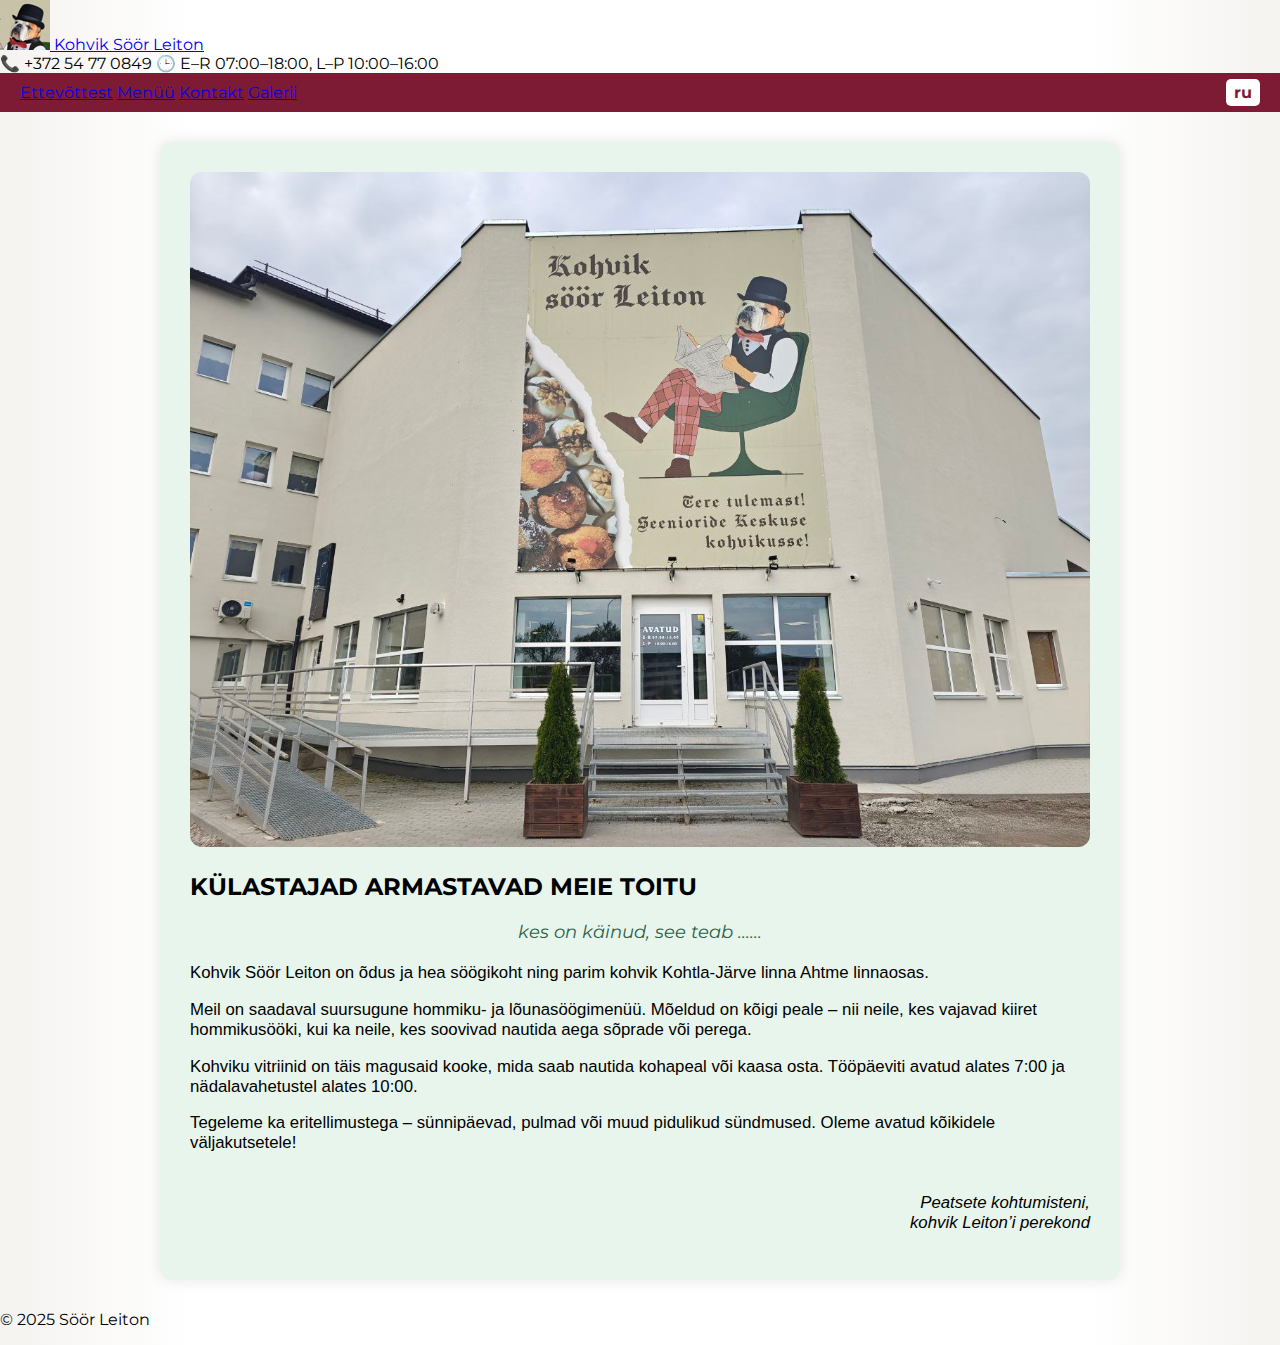
<file: index.html>
<!DOCTYPE html>
<html lang="et">
<head>
  <meta charset="UTF-8" />
  <title>Söör Leiton</title>
  <link rel="stylesheet" href="css/style.css" />
  <link href="https://fonts.googleapis.com/css2?family=Montserrat&family=Playfair+Display&display=swap" rel="stylesheet">
  <style>
    body {
      font-family: 'Montserrat', sans-serif;
      margin: 0;
      background: linear-gradient(to right, #f5f3f0 0%, #ffffff 15%, #ffffff 85%, #f5f3f0 100%);



    header {
      background: #7e1b34;
      color: white;
      padding: 10px 20px;
      display: flex;
      justify-content: space-between;
      align-items: center;
    }


    .lang-switch a {
      background: white;
      color: #7e1b34;
      padding: 4px 8px;
      border-radius: 5px;
      text-decoration: none;
      font-weight: bold;
    }

    .main-content {
      max-width: 900px;
      margin: 30px auto;
      background-color: #e8f5ec;
      padding: 30px;
      border-radius: 12px;
      box-shadow: 0 0 15px rgba(0,0,0,0.1);
    }

    .main-content em {
      display: block;
      text-align: center;
      font-size: 18px;
      color: #2d5d43;
      margin-bottom: 20px;
      font-style: italic;
    }

    .main-content p {
      font-family: 'Verdana', sans-serif;
      font-size: 1.05em;


    }

    .main-content .signature {
      text-align: right;
      font-style: italic;
      margin-top: 40px;
    }

    .main-content img {
      display: block;
      margin: 0 auto 25px auto;
      max-width: 100%;
      border-radius: 12px;
    }

  </style>
</head>
<body>

  <div class="topbar">
  <div class="left-link">
  <a href="https://soorleiton.ee/" target="_blank">
    <img src="img/logo_bulldog.png" alt="Logo" class="logo-img" />
    Kohvik Söör Leiton
  </a>
</div>
    <div class="right-info">
      <span>📞 +372 54 77 0849</span>
      <span>🕒 E–R 07:00–18:00, L–P 10:00–16:00</span>
    </div>
  </div>

  <header>
    <div class="nav">
      <a href="ettevottest.html">Ettevõttest</a>
      <a href="menu_et.html">Menüü</a>
      <a href="kontakt_et.html">Kontakt</a>
      <a href="galerii_et.html">Galerii</a>
    </div>
    
    
    <div class="lang-switch"><a href="about.html">ru</a></div>
  </header>

  <main>
    <div class="main-content">
      <img src="img/your-background.jpg" alt="Kohvik Söör Leiton">
      
      <h2>KÜLASTAJAD ARMASTAVAD MEIE TOITU</h2>
      <em>kes on käinud, see teab ......</em>

      <p>Kohvik Söör Leiton on õdus ja hea söögikoht ning parim kohvik Kohtla-Järve linna Ahtme linnaosas.</p>
      <p>Meil on saadaval suursugune hommiku- ja lõunasöögimenüü. Mõeldud on kõigi peale – nii neile, kes vajavad kiiret hommikusööki, kui ka neile, kes soovivad nautida aega sõprade või perega.</p>
      <p>Kohviku vitriinid on täis magusaid kooke, mida saab nautida kohapeal või kaasa osta. Tööpäeviti avatud alates 7:00 ja nädalavahetustel alates 10:00.</p>
      <p>Tegeleme ka eritellimustega – sünnipäevad, pulmad või muud pidulikud sündmused. Oleme avatud kõikidele väljakutsetele!</p>

      <p class="signature">Peatsete kohtumisteni,<br>kohvik Leiton’i perekond</p>
    </div>
  </main>

  <footer>
    <p>© 2025 Söör Leiton</p>
  </footer>

</body>
</html>
</file>
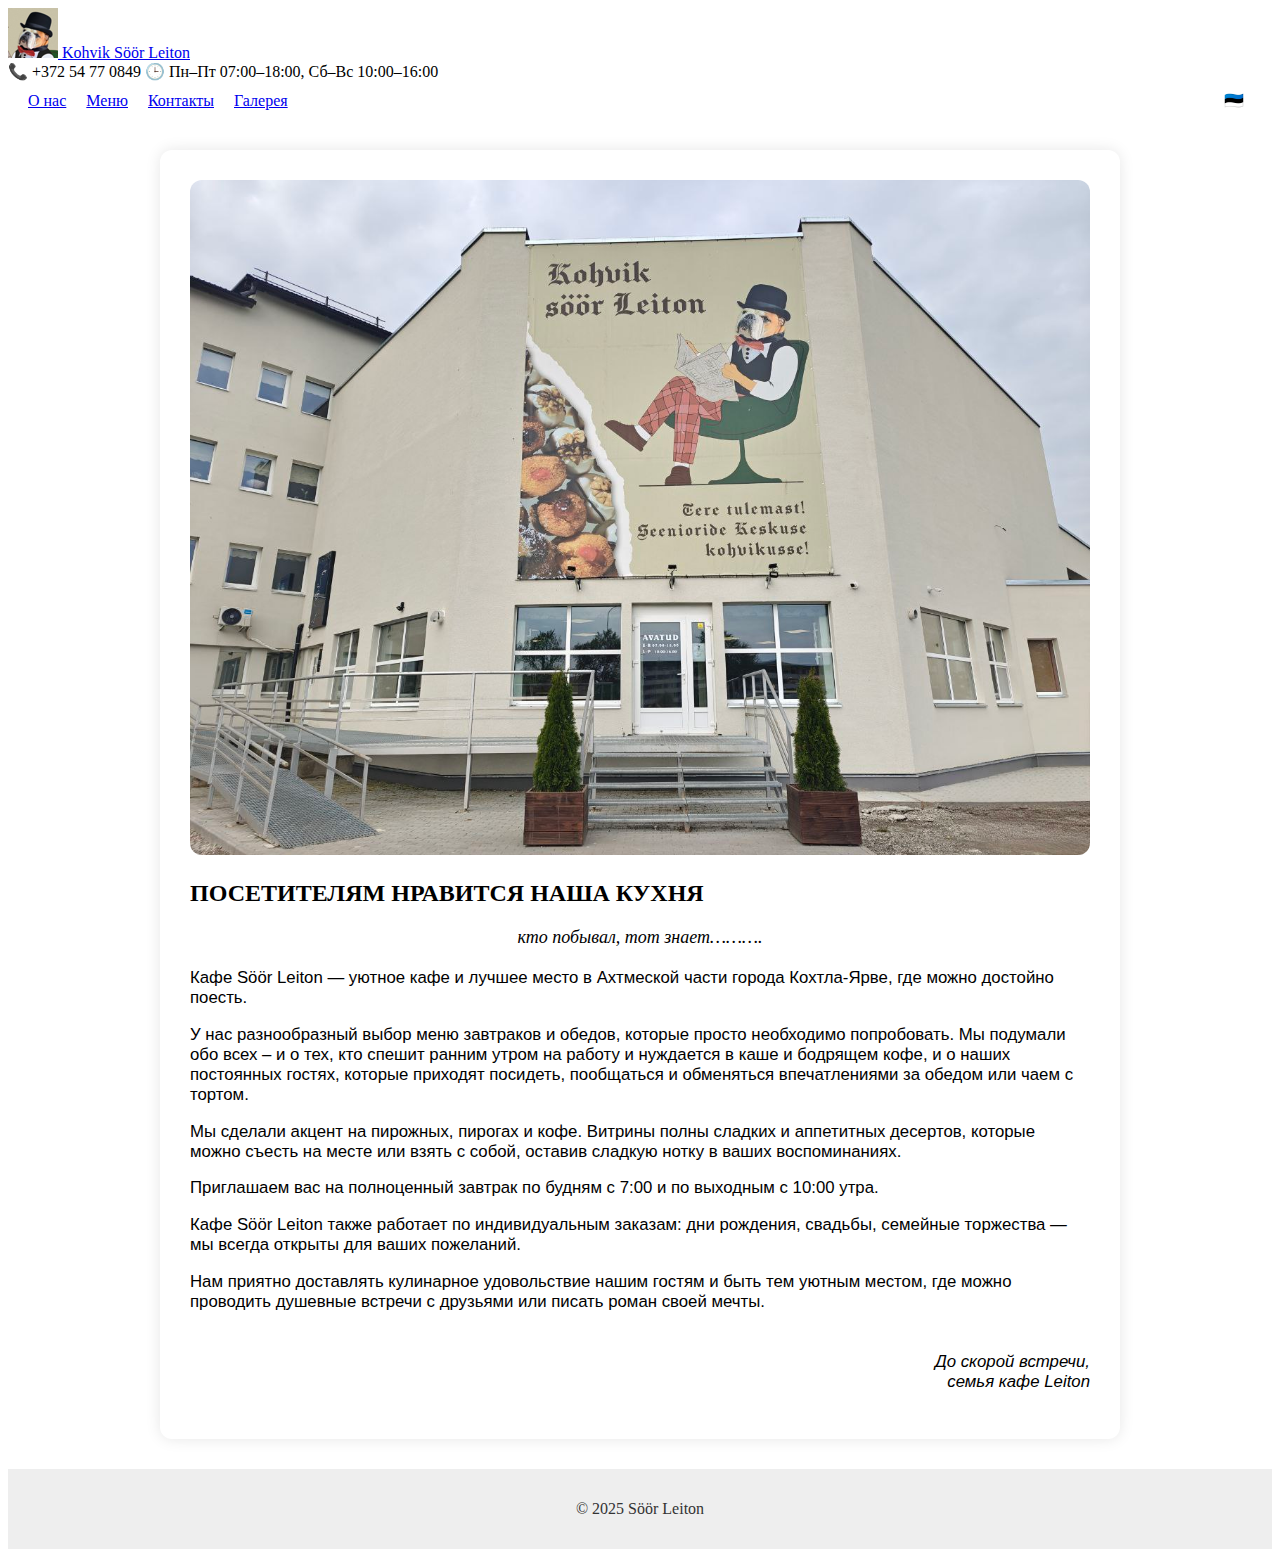
<file: about.html>
<!DOCTYPE html>  
<html lang="ru">  
<head>  
  <meta charset="UTF-8" />  
  <title>Söör Leiton</title>  
  <link rel="stylesheet" href="css/style.css" />  
  <link href="https://fonts.googleapis.com/css2?family=Montserrat&family=Playfair+Display&display=swap" rel="stylesheet">  
  <style>  
    header {  
      color: white;  
      padding: 10px 20px;  
      display: flex;  
      justify-content: space-between;  
      align-items: center;  
    }  
  
    .nav {  
      display: flex;  
      gap: 20px;  
    }  
  
    .lang-switch a {  
      background: white;  
      color: #7e1b34;  
      padding: 4px 8px;  
      border-radius: 5px;  
      text-decoration: none;  
      font-weight: bold;  
    }  
  
    .main-content {  
      max-width: 900px;  
      margin: 30px auto;  
      padding: 30px;  
      border-radius: 12px;  
      box-shadow: 0 0 15px rgba(0,0,0,0.1);  
    }  
  
    .main-content em {  
      display: block;  
      text-align: center;  
      font-size: 18px;  
      margin-bottom: 20px;  
      font-style: italic;  
    }  
  
    .main-content p {  
      font-family: 'Verdana', sans-serif;  
      font-size: 1.05em;  

  
    }  
  
    .main-content .signature {  
      text-align: right;  
      font-style: italic;  
      margin-top: 40px;  
    }  
  
    .main-content img {  
      display: block;  
      margin: 0 auto 25px auto;  
      max-width: 100%;  
      border-radius: 12px;  
    }  
  
    footer {  
      text-align: center;  
      padding: 15px;  
      background: #eee;  
      color: #333;  
    }  
  </style>  
</head>  
<body>  
  
  <div class="topbar">  
    <div class="left-link">  
      <a href="https://soorleiton.ee/" target="_blank">  
        <img src="img/logo_bulldog.png" alt="Logo" class="logo-img" />  
        Kohvik Söör Leiton  
      </a>  
    </div>  
    <div class="right-info">  
      <span>📞 +372 54 77 0849</span>  
      <span>🕒 Пн–Пт 07:00–18:00, Сб–Вс 10:00–16:00</span>  
    </div>  
  </div>  
  
  <header>  
    <div class="nav">  
      <a href="about.html">О нас</a>  
      <a href="menu_ru.html">Меню</a>  
      <a href="contacts_ru.html">Контакты</a>  
      <a href="gallery_ru.html">Галерея</a>  
    </div>  
    <div class="lang-switch"><a href="ettevottest.html">🇪🇪</a></div>  
  </header>  
  
  <main>  
    <div class="main-content">  
      <img src="img/your-background.jpg" alt="Кафе Söör Leiton">  
        
      <h2>ПОСЕТИТЕЛЯМ НРАВИТСЯ НАША КУХНЯ</h2>  
      <em>кто побывал, тот знает……….</em>  
  
      <p>Кафе Söör Leiton — уютное кафе и лучшее место в Ахтмеской части города Кохтла-Ярве, где можно достойно поесть.</p>  
  
      <p>У нас разнообразный выбор меню завтраков и обедов, которые просто необходимо попробовать. Мы подумали обо всех – и о тех, кто спешит ранним утром на работу и нуждается в каше и бодрящем кофе, и о наших постоянных гостях, которые приходят посидеть, пообщаться и обменяться впечатлениями за обедом или чаем с тортом.</p>
<p>Мы сделали акцент на пирожных, пирогах и кофе. Витрины полны сладких и аппетитных десертов, которые можно съесть на месте или взять с собой, оставив сладкую нотку в ваших воспоминаниях.</p>  
  
      <p>Приглашаем вас на полноценный завтрак по будням с 7:00 и по выходным с 10:00 утра.</p>  
  
      <p>Кафе Söör Leiton также работает по индивидуальным заказам: дни рождения, свадьбы, семейные торжества — мы всегда открыты для ваших пожеланий.</p>  
      <p>Нам приятно доставлять кулинарное удовольствие нашим гостям и быть тем уютным местом, где можно проводить душевные встречи с друзьями или писать роман своей мечты.</p>  
  
      <p class="signature">  
        До скорой встречи,<br>  
        семья кафе Leiton  
      </p>  
    </div>  
  </main>  
  
  <footer>  
    <p>© 2025 Söör Leiton</p>  
  </footer>  
  
</body>  
</html>
</file>
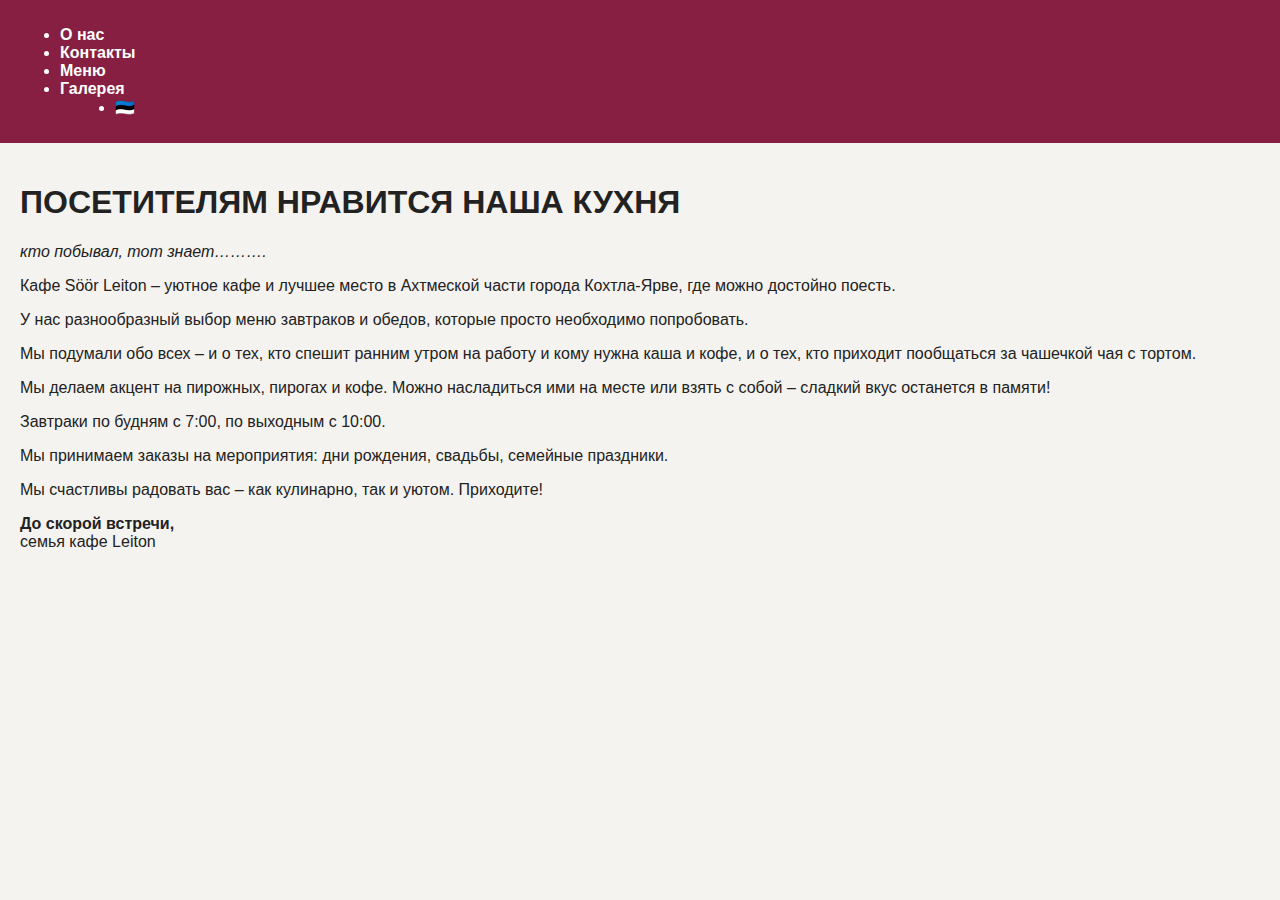
<file: about_ru.html>
<!DOCTYPE html>
<html lang="ru">
<head>
  <meta charset="UTF-8">
  <title>О нас – Кафе Söör Leiton</title>
  <link rel="stylesheet" href="style.css">
</head>
<body>
  <header>
    <nav>
      <ul>
        <li><a href="onas.html" class="active">О нас</a></li>
        <li><a href="kontaktid_ru.html">Контакты</a></li>
        <li><a href="menu_ru.html">Меню</a></li>
        <li><a href="galerii_ru.html">Галерея</a></li>
        
      <li style="float:right"><a href="ettevottest.html">🇪🇪</a></li></ul>
    </nav>
  </header>

  <main>
    <section class="content">
      <h1>ПОСЕТИТЕЛЯМ НРАВИТСЯ НАША КУХНЯ</h1>
      <p><em>кто побывал, тот знает……….</em></p>
      <p>Кафе Söör Leiton – уютное кафе и лучшее место в Ахтмеской части города Кохтла-Ярве, где можно достойно поесть.</p>
      <p>У нас разнообразный выбор меню завтраков и обедов, которые просто необходимо попробовать.</p>
      <p>Мы подумали обо всех – и о тех, кто спешит ранним утром на работу и кому нужна каша и кофе, и о тех, кто приходит пообщаться за чашечкой чая с тортом.</p>
      <p>Мы делаем акцент на пирожных, пирогах и кофе. Можно насладиться ими на месте или взять с собой – сладкий вкус останется в памяти!</p>
      <p>Завтраки по будням с 7:00, по выходным с 10:00.</p>
      <p>Мы принимаем заказы на мероприятия: дни рождения, свадьбы, семейные праздники.</p>
      <p>Мы счастливы радовать вас – как кулинарно, так и уютом. Приходите!</p>
      <p><strong>До скорой встречи,</strong><br>семья кафе Leiton</p>
    </section>
  </main>
</body>
</html>
</file>
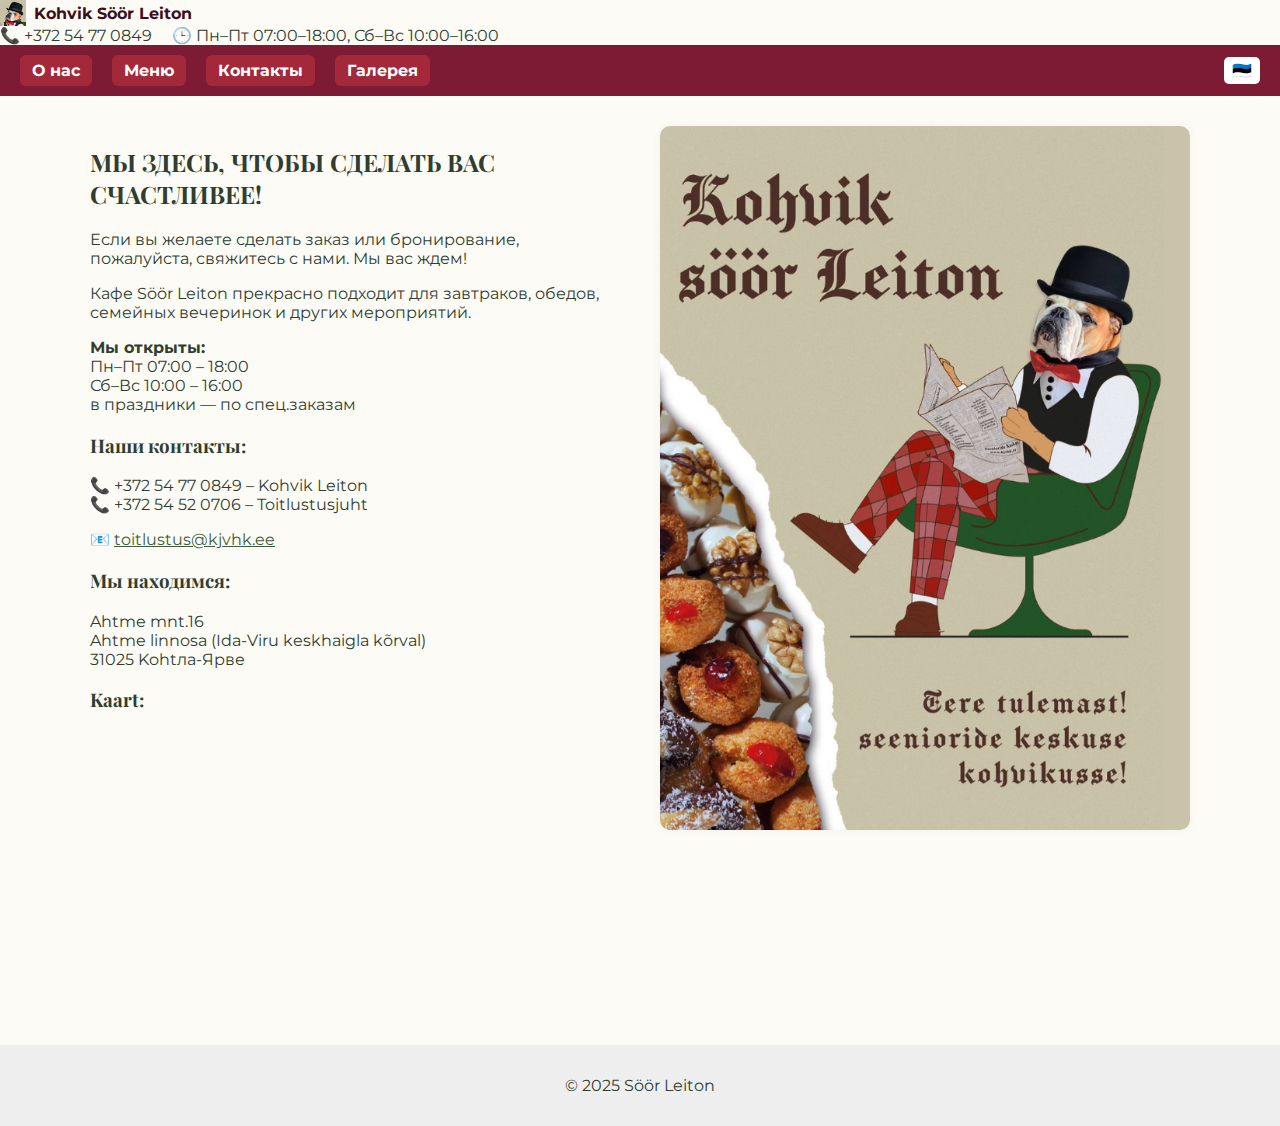
<file: contacts_ru.html>
<!DOCTYPE html>
<html lang="ru">
<head>
  <meta charset="UTF-8" />
  <title>Söör Leiton</title>
  <link rel="stylesheet" href="css/style.css" />
  <link href="https://fonts.googleapis.com/css2?family=Montserrat&family=Playfair+Display&display=swap" rel="stylesheet">
  <style>
    body {
      font-family: 'Montserrat', sans-serif;
      margin: 0;
      background: #fdfbf6;
      color: #2f3e30;
    }
    h1, h2, h3 {
      font-family: 'Playfair Display', serif;
    }
    .topbar .left-link a {
      color: #3d0e17;
      text-decoration: none;
      font-weight: bold;
      display: flex;
      align-items: center;
    }
    .logo-img {
      height: 26px;
      margin-right: 8px;
    }
    .right-info {
      display: flex;
      gap: 20px;
    }
    header {
      background: #7e1b34;
      padding: 10px 20px;
      display: flex;
      justify-content: space-between;
      align-items: center;
    }
    .nav {
      display: flex;
      gap: 20px;
    }
    .nav a {
      color: white;
      text-decoration: none;
      background: #a2283a;
      padding: 6px 12px;
      border-radius: 6px;
      font-weight: bold;
    }
    .lang-switch a {
      background: white;
      color: #7e1b34;
      padding: 4px 8px;
      border-radius: 5px;
      text-decoration: none;
      font-weight: bold;
    }
    main {
      max-width: 1100px;
      margin: 0 auto;
      padding: 30px 20px;
      display: flex;
      gap: 40px;
      align-items: flex-start;
    }
    .contact-left {
      flex: 1;
    }
    .contact-right {
      flex: 1;
    }
    .contact-right img {
      width: 100%;
      border-radius: 10px;
      box-shadow: 0 0 10px rgba(0,0,0,0.05);
    }
    a {
      color: #3b5d3c;
    }
    footer {
      text-align: center;
      padding: 15px;
      background: #eee;
    }
  </style>
</head>
<body>

  <div class="topbar">
    <div class="left-link">
      <a href="https://soorleiton.ee/" target="_blank">
        <img src="img/logo_bulldog.png" alt="Logo" class="logo-img" />
        Kohvik Söör Leiton
      </a>
    </div>
    <div class="right-info">
      <span>📞 +372 54 77 0849</span>
      <span>🕒 Пн–Пт 07:00–18:00, Сб–Вс 10:00–16:00</span>
    </div>
  </div>

  <header>
    <div class="nav">
      <a href="about.html">О нас</a>
      <a href="menu_ru.html">Меню</a>
      <a href="contacts_ru.html">Контакты</a>
      <a href="gallery_ru.html">Галерея</a>
    </div>
    <div class="lang-switch"><a href="ettevottest.html">🇪🇪</a></div>
  </header>

  <main>
    <div class="contact-left">
      <h2>МЫ ЗДЕСЬ, ЧТОБЫ СДЕЛАТЬ ВАС СЧАСТЛИВЕЕ!</h2>
      <p>Если вы желаете сделать заказ или бронирование, пожалуйста, свяжитесь с нами. Мы вас ждем!</p>
      <p>Кафе Söör Leiton прекрасно подходит для завтраков, обедов, семейных вечеринок и других мероприятий.</p>
      <p><strong>Мы открыты:</strong><br>Пн–Пт 07:00 – 18:00<br>Сб–Вс 10:00 – 16:00<br>в праздники — по спец.заказам</p>

      <h3>Наши контакты:</h3>
      <p>📞 +372 54 77 0849 – Kohvik Leiton<br>📞 +372 54 52 0706 – Toitlustusjuht</p>
      <p>📧 <a href="mailto:toitlustus@kjvhk.ee">toitlustus@kjvhk.ee</a></p>

      <h3>Мы находимся:</h3>
      <p>
        Ahtme mnt.16<br>
        Ahtme linnosa (Ida-Viru keskhaigla kõrval)<br>
        31025 Kohtла-Ярве
      </p>

      <h3>Kaart:</h3>
      <iframe src="https://www.google.com/maps/embed?pb=!1m18!1m12!1m3!1d2060.6622923497446!2d27.4075395!3d59.3294061!2m3!1f0!2f0!3f0!3m2!1i1024!2i768!4f13.1!3m3!1m2!1s0x469465a136fd236d%3A0x6efc6642c745a230!2sAhtme%20mnt%2016%2C%20Ahtme%2C%2031025%20Ida-Viru%20maakond%2C%20Estonia!5e0!3m2!1sen!2see!4v1717440000000"
        width="100%" height="280" style="border:0; border-radius: 8px;" allowfullscreen="" loading="lazy"></iframe>
    </div>

    <div class="contact-right">
      <img src="img/Снимок экрана 2025-05-26 201701.png" alt="Kohvik Leiton Poster" />
    </div>
  </main>

  <footer>
    <p>© 2025 Söör Leiton</p>
  </footer>
</body>
</html>
</file>
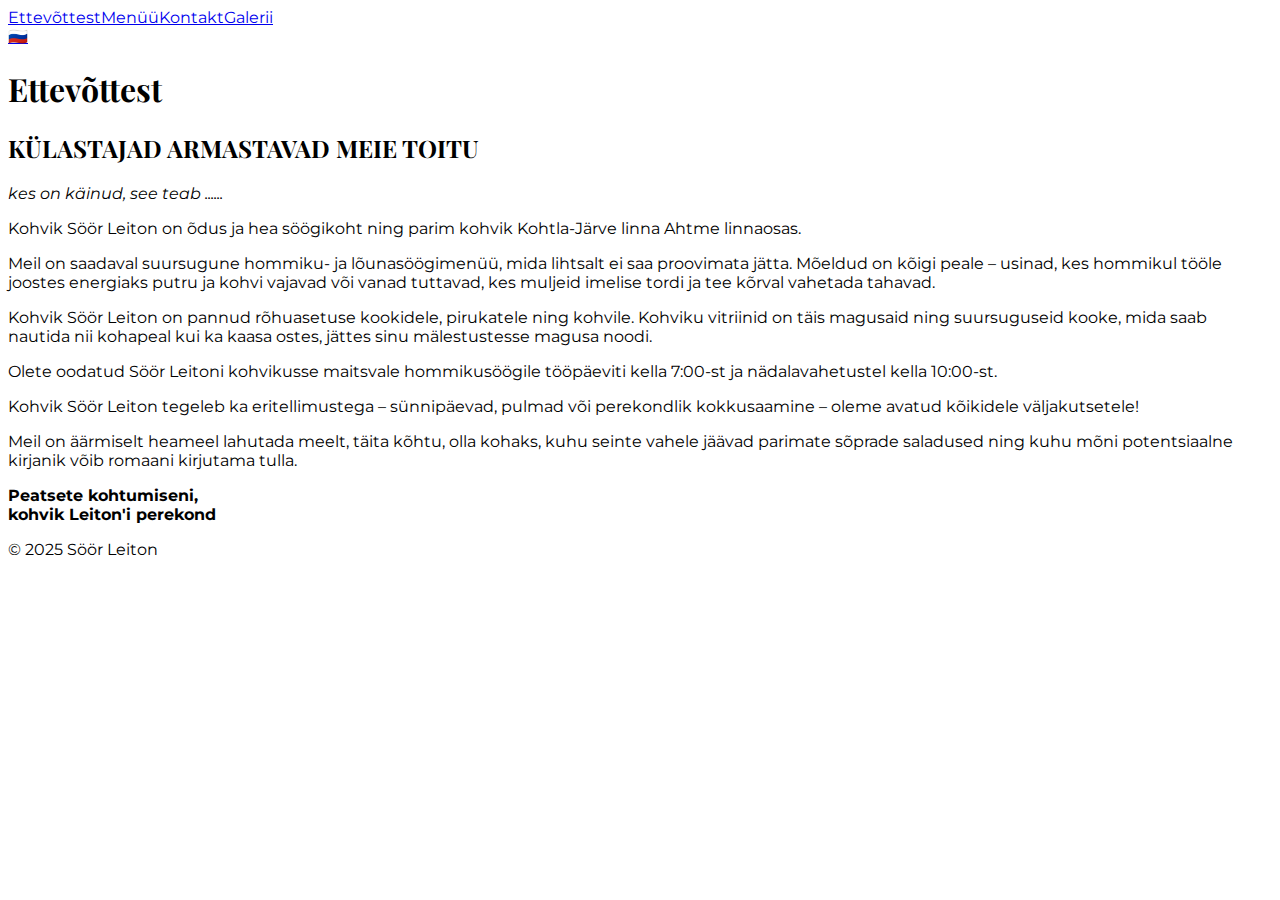
<file: et.html>
<!DOCTYPE html>
<html lang="et">
<head>
  <meta charset="UTF-8" />
  <title>Söör Leiton</title>
  <link rel="stylesheet" href="css/style.css" />
  
<link href="https://fonts.googleapis.com/css2?family=Montserrat&family=Playfair+Display&display=swap" rel="stylesheet">
<style>
  h1, h2 {
    font-family: 'Playfair Display', serif;
  }
  body {
    font-family: 'Montserrat', sans-serif;
  }
</style>

</head>
<body>
  <header>
    <div class="nav"><a href="et.html">Ettevõttest</a><a href="menu_et.html">Menüü</a><a href="kontakt_et.html">Kontakt</a><a href="galerii_et.html">Galerii</a></div>
    <div class="lang-switch">
      <a href="index.html">🇷🇺</a>
    </div>
  </header>
  <main>
    
<h1>Ettevõttest</h1>
<h2>KÜLASTAJAD ARMASTAVAD MEIE TOITU</h2>
<p><em>kes on käinud, see teab ......</em></p>
<p>Kohvik Söör Leiton on õdus ja hea söögikoht ning parim kohvik Kohtla-Järve linna Ahtme linnaosas.</p>
<p>Meil on saadaval suursugune hommiku- ja lõunasöögimenüü, mida lihtsalt ei saa proovimata jätta. Mõeldud on kõigi peale – usinad, kes hommikul tööle joostes energiaks putru ja kohvi vajavad või vanad tuttavad, kes muljeid imelise tordi ja tee kõrval vahetada tahavad.</p>
<p>Kohvik Söör Leiton on pannud rõhuasetuse kookidele, pirukatele ning kohvile. Kohviku vitriinid on täis magusaid ning suursuguseid kooke, mida saab nautida nii kohapeal kui ka kaasa ostes, jättes sinu mälestustesse magusa noodi.</p>
<p>Olete oodatud Söör Leitoni kohvikusse maitsvale hommikusöögile tööpäeviti kella 7:00-st ja nädalavahetustel kella 10:00-st.</p>
<p>Kohvik Söör Leiton tegeleb ka eritellimustega – sünnipäevad, pulmad või perekondlik kokkusaamine – oleme avatud kõikidele väljakutsetele!</p>
<p>Meil on äärmiselt heameel lahutada meelt, täita kõhtu, olla kohaks, kuhu seinte vahele jäävad parimate sõprade saladused ning kuhu mõni potentsiaalne kirjanik võib romaani kirjutama tulla.</p>
<p><strong>Peatsete kohtumiseni,<br>kohvik Leiton'i perekond</strong></p>

  </main>
  <footer>
    <p>© 2025 Söör Leiton</p>
  </footer>
</body>
</html>
</file>
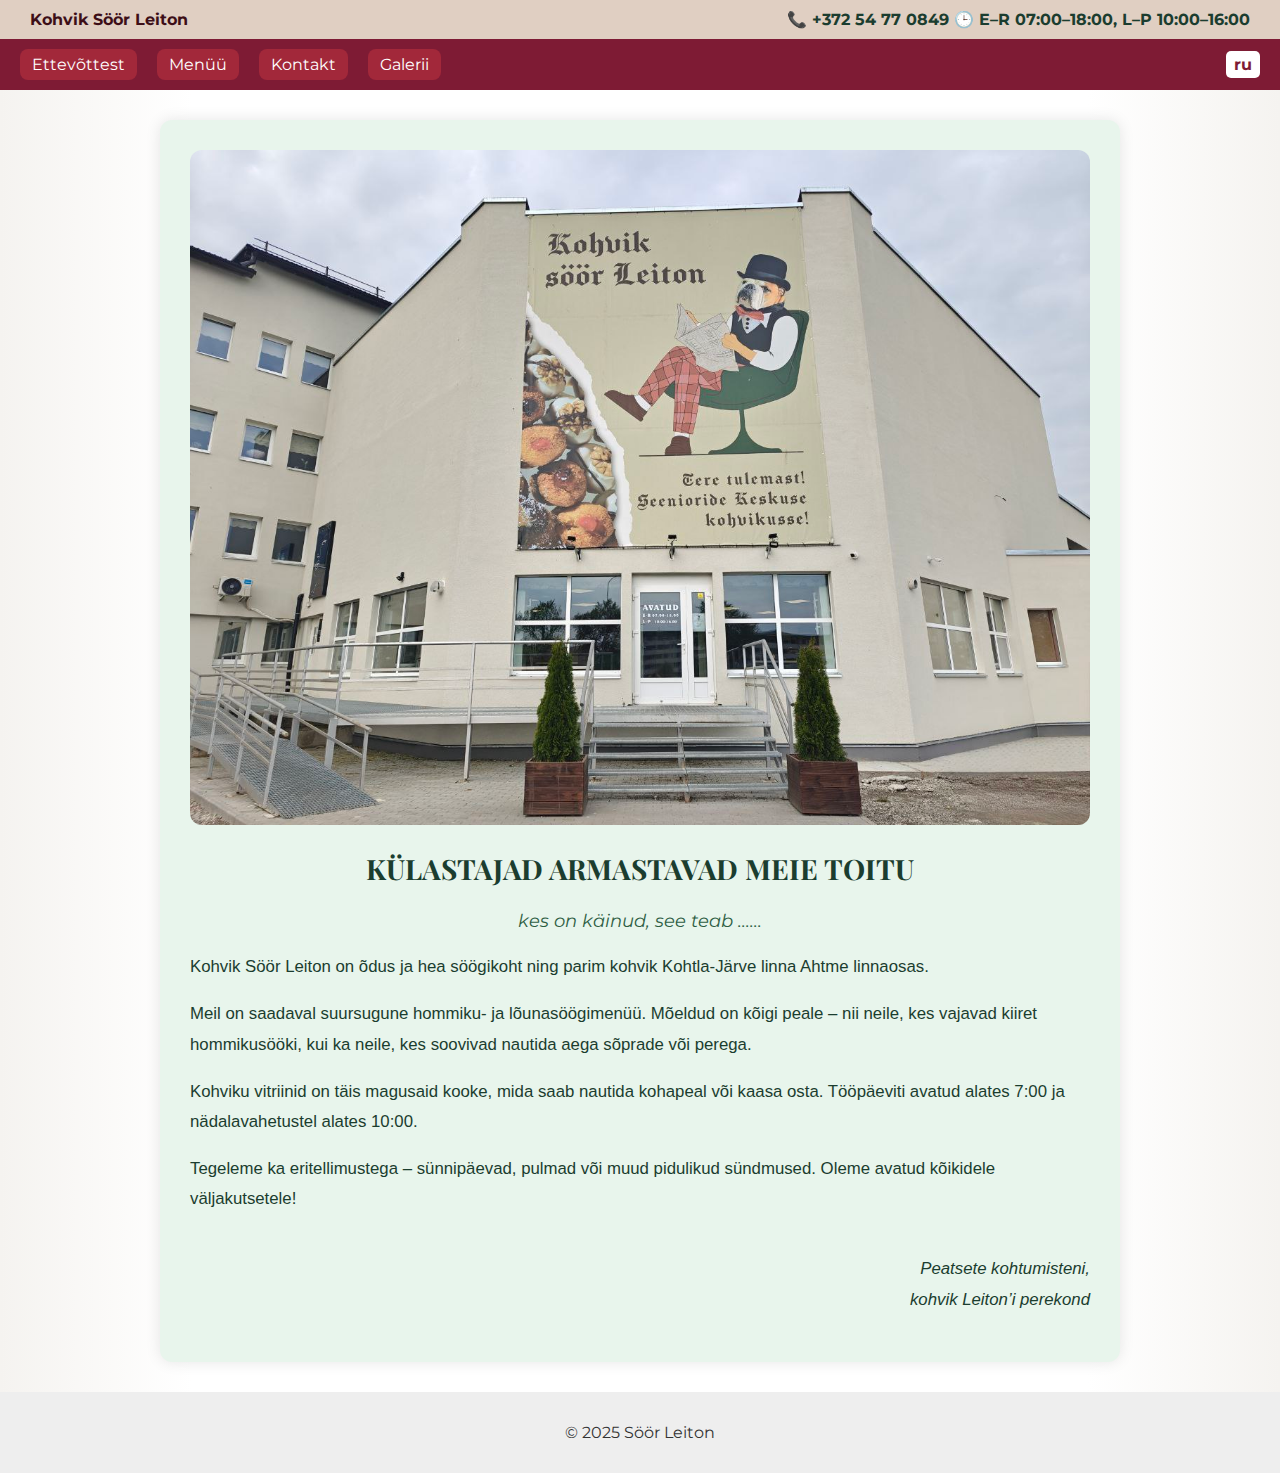
<file: ettevottest.html>
<!DOCTYPE html>
<html lang="et">
<head>
  <meta charset="UTF-8" />
  <title>Söör Leiton</title>
  <link rel="stylesheet" href="css/style.css" />
  <link href="https://fonts.googleapis.com/css2?family=Montserrat&family=Playfair+Display&display=swap" rel="stylesheet">
  <style>
    body {
      font-family: 'Montserrat', sans-serif;
      margin: 0;
      background: linear-gradient(to right, #f5f3f0 0%, #ffffff 15%, #ffffff 85%, #f5f3f0 100%);
      color: #1b3d2f;
    }

    .topbar {
      background-color: #e0cfc2;
      padding: 10px 30px;
      display: flex;
      justify-content: space-between;
      align-items: center;
      font-weight: bold;
    }

    .topbar a {
      text-decoration: none;
      color: #3d0e17;
    }

    header {
      background: #7e1b34;
      color: white;
      padding: 10px 20px;
      display: flex;
      justify-content: space-between;
      align-items: center;
    }

    .nav {
      display: flex;
      gap: 20px;
    }

    .nav a {
      color: white;
      text-decoration: none;
      padding: 6px 12px;
      background-color: #a2283a;
      border-radius: 8px;
    }

    .lang-switch a {
      background: white;
      color: #7e1b34;
      padding: 4px 8px;
      border-radius: 5px;
      text-decoration: none;
      font-weight: bold;
    }

    .main-content {
      max-width: 900px;
      margin: 30px auto;
      background-color: #e8f5ec;
      padding: 30px;
      border-radius: 12px;
      box-shadow: 0 0 15px rgba(0,0,0,0.1);
    }

    .main-content h2 {
      text-align: center;
      font-family: 'Playfair Display', serif;
      font-size: 28px;
      color: #1b3d2f;
    }

    .main-content em {
      display: block;
      text-align: center;
      font-size: 18px;
      color: #2d5d43;
      margin-bottom: 20px;
      font-style: italic;
    }

    .main-content p {
      font-family: 'Verdana', sans-serif;
      font-size: 1.05em;
      color: #1b3d2f;
      line-height: 1.8;
    }

    .main-content .signature {
      text-align: right;
      font-style: italic;
      margin-top: 40px;
    }

    .main-content img {
      display: block;
      margin: 0 auto 25px auto;
      max-width: 100%;
      border-radius: 12px;
    }

    footer {
      text-align: center;
      padding: 15px;
      background: #eee;
      color: #333;
    }
  </style>
</head>
<body>

  <div class="topbar">
    <div class="left-link">
      <a href="https://soorleiton.ee" target="_blank">Kohvik Söör Leiton</a>
    </div>
    <div class="right-info">
      <span>📞 +372 54 77 0849</span>
      <span>🕒 E–R 07:00–18:00, L–P 10:00–16:00</span>
    </div>
  </div>

  <header>
    <div class="nav">
      <a href="ettevottest.html">Ettevõttest</a>
      <a href="menu_et.html">Menüü</a>
      <a href="kontakt_et.html">Kontakt</a>
      <a href="galerii_et.html">Galerii</a>
    </div>
    
    
    <div class="lang-switch"><a href="about.html">ru</a></div>
  </header>

  <main>
    <div class="main-content">
      <img src="img/your-background.jpg" alt="Kohvik Söör Leiton">
      
      <h2>KÜLASTAJAD ARMASTAVAD MEIE TOITU</h2>
      <em>kes on käinud, see teab ......</em>

      <p>Kohvik Söör Leiton on õdus ja hea söögikoht ning parim kohvik Kohtla-Järve linna Ahtme linnaosas.</p>
      <p>Meil on saadaval suursugune hommiku- ja lõunasöögimenüü. Mõeldud on kõigi peale – nii neile, kes vajavad kiiret hommikusööki, kui ka neile, kes soovivad nautida aega sõprade või perega.</p>
      <p>Kohviku vitriinid on täis magusaid kooke, mida saab nautida kohapeal või kaasa osta. Tööpäeviti avatud alates 7:00 ja nädalavahetustel alates 10:00.</p>
      <p>Tegeleme ka eritellimustega – sünnipäevad, pulmad või muud pidulikud sündmused. Oleme avatud kõikidele väljakutsetele!</p>

      <p class="signature">Peatsete kohtumisteni,<br>kohvik Leiton’i perekond</p>
    </div>
  </main>

  <footer>
    <p>© 2025 Söör Leiton</p>
  </footer>

</body>
</html>
</file>
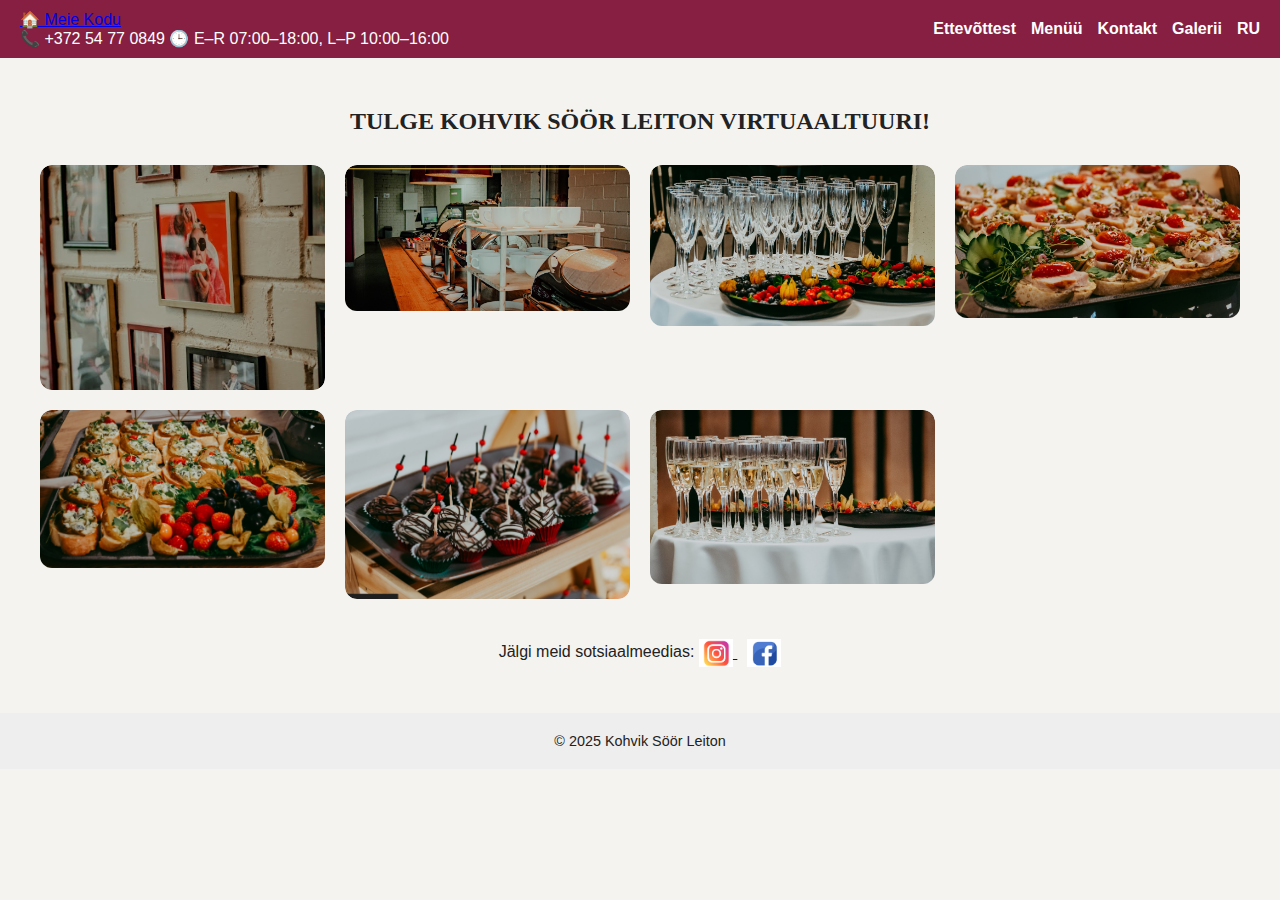
<file: galerii.html>
<!DOCTYPE html>
<html lang="et">
<head>
  <meta charset="UTF-8" />
  <meta name="viewport" content="width=device-width, initial-scale=1.0"/>
  <title>Galerii | Kohvik Söör Leiton</title>
  <link rel="stylesheet" href="style.css" />
</head>
<body>

<header>
  <div class="top-bar">
    <div class="top-left">
      <a href="https://kjvhk.ee" class="home-link">🏠 Meie Kodu</a>
    </div>
    <div class="top-right">
      <span>📞 +372 54 77 0849</span>
      <span>🕒 E–R 07:00–18:00, L–P 10:00–16:00</span>
    </div>
  </div>
  <nav class="navbar">
    
    <a href="ettevottest.html">Ettevõttest</a>
    <a href="menu_et.html">Menüü</a>
    <a href="kontakt_et.html">Kontakt</a>
    <a href="galerii.html" class="active">Galerii</a>
    <div class="language-switch">
      <a href="gallery_ru.html">RU</a>
    </div>
  </nav>
</header>


<div class="gallery" style="max-width: 1200px; margin: 0 auto; padding: 30px;">
  <h2 style="text-align: center; font-family: 'Georgia', serif;">TULGE KOHVIK SÖÖR LEITON VIRTUAALTUURI!</h2>
  <div style="display: grid; grid-template-columns: repeat(auto-fit, minmax(280px, 1fr)); gap: 20px; margin-top: 30px;">

    <div style="overflow: hidden; border-radius: 12px;">
      <a href="img/Снимок экрана 2025-06-03 233109.png" target="_blank" style="display: block;">
        <img src="img/Снимок экрана 2025-06-03 233109.png" alt="gallery photo" style="width: 100%; height: auto; display: block; border-radius: 12px; transition: transform 0.3s;">
      </a>
    </div>
    
    <div style="overflow: hidden; border-radius: 12px;">
      <a href="img/Снимок экрана 2025-06-03 233122.png" target="_blank" style="display: block;">
        <img src="img/Снимок экрана 2025-06-03 233122.png" alt="gallery photo" style="width: 100%; height: auto; display: block; border-radius: 12px; transition: transform 0.3s;">
      </a>
    </div>
    
    <div style="overflow: hidden; border-radius: 12px;">
      <a href="img/Снимок экрана 2025-06-03 233146.png" target="_blank" style="display: block;">
        <img src="img/Снимок экрана 2025-06-03 233146.png" alt="gallery photo" style="width: 100%; height: auto; display: block; border-radius: 12px; transition: transform 0.3s;">
      </a>
    </div>
    
    <div style="overflow: hidden; border-radius: 12px;">
      <a href="img/Снимок экрана 2025-06-03 233155.png" target="_blank" style="display: block;">
        <img src="img/Снимок экрана 2025-06-03 233155.png" alt="gallery photo" style="width: 100%; height: auto; display: block; border-radius: 12px; transition: transform 0.3s;">
      </a>
    </div>
    
    <div style="overflow: hidden; border-radius: 12px;">
      <a href="img/Снимок экрана 2025-06-03 233203.png" target="_blank" style="display: block;">
        <img src="img/Снимок экрана 2025-06-03 233203.png" alt="gallery photo" style="width: 100%; height: auto; display: block; border-radius: 12px; transition: transform 0.3s;">
      </a>
    </div>
    
    <div style="overflow: hidden; border-radius: 12px;">
      <a href="img/Снимок экрана 2025-06-03 233215.png" target="_blank" style="display: block;">
        <img src="img/Снимок экрана 2025-06-03 233215.png" alt="gallery photo" style="width: 100%; height: auto; display: block; border-radius: 12px; transition: transform 0.3s;">
      </a>
    </div>
    
    <div style="overflow: hidden; border-radius: 12px;">
      <a href="img/Снимок экрана 2025-06-03 233258.png" target="_blank" style="display: block;">
        <img src="img/Снимок экрана 2025-06-03 233258.png" alt="gallery photo" style="width: 100%; height: auto; display: block; border-radius: 12px; transition: transform 0.3s;">
      </a>
    </div>
    
  </div>
  <p style="text-align:center; margin-top: 40px;">
    Jälgi meid sotsiaalmeedias:
    <a href="https://www.instagram.com/kohvikleiton" target="_blank">
      <img src="img/instagram_icon.png" alt="Instagram" style="height: 28px; vertical-align: middle;">
    </a> 
    <a href="https://www.facebook.com/share/1BT9iPECfs/" target="_blank">
      <img src="img/facebook_icon.png" alt="Facebook" style="height: 28px; vertical-align: middle; margin-left: 10px;">
    </a>
  </p>
</div>


<footer style="text-align: center; padding: 20px; font-size: 0.9em;">
  &copy; 2025 Kohvik Söör Leiton
</footer>

</body>
</html>
</file>
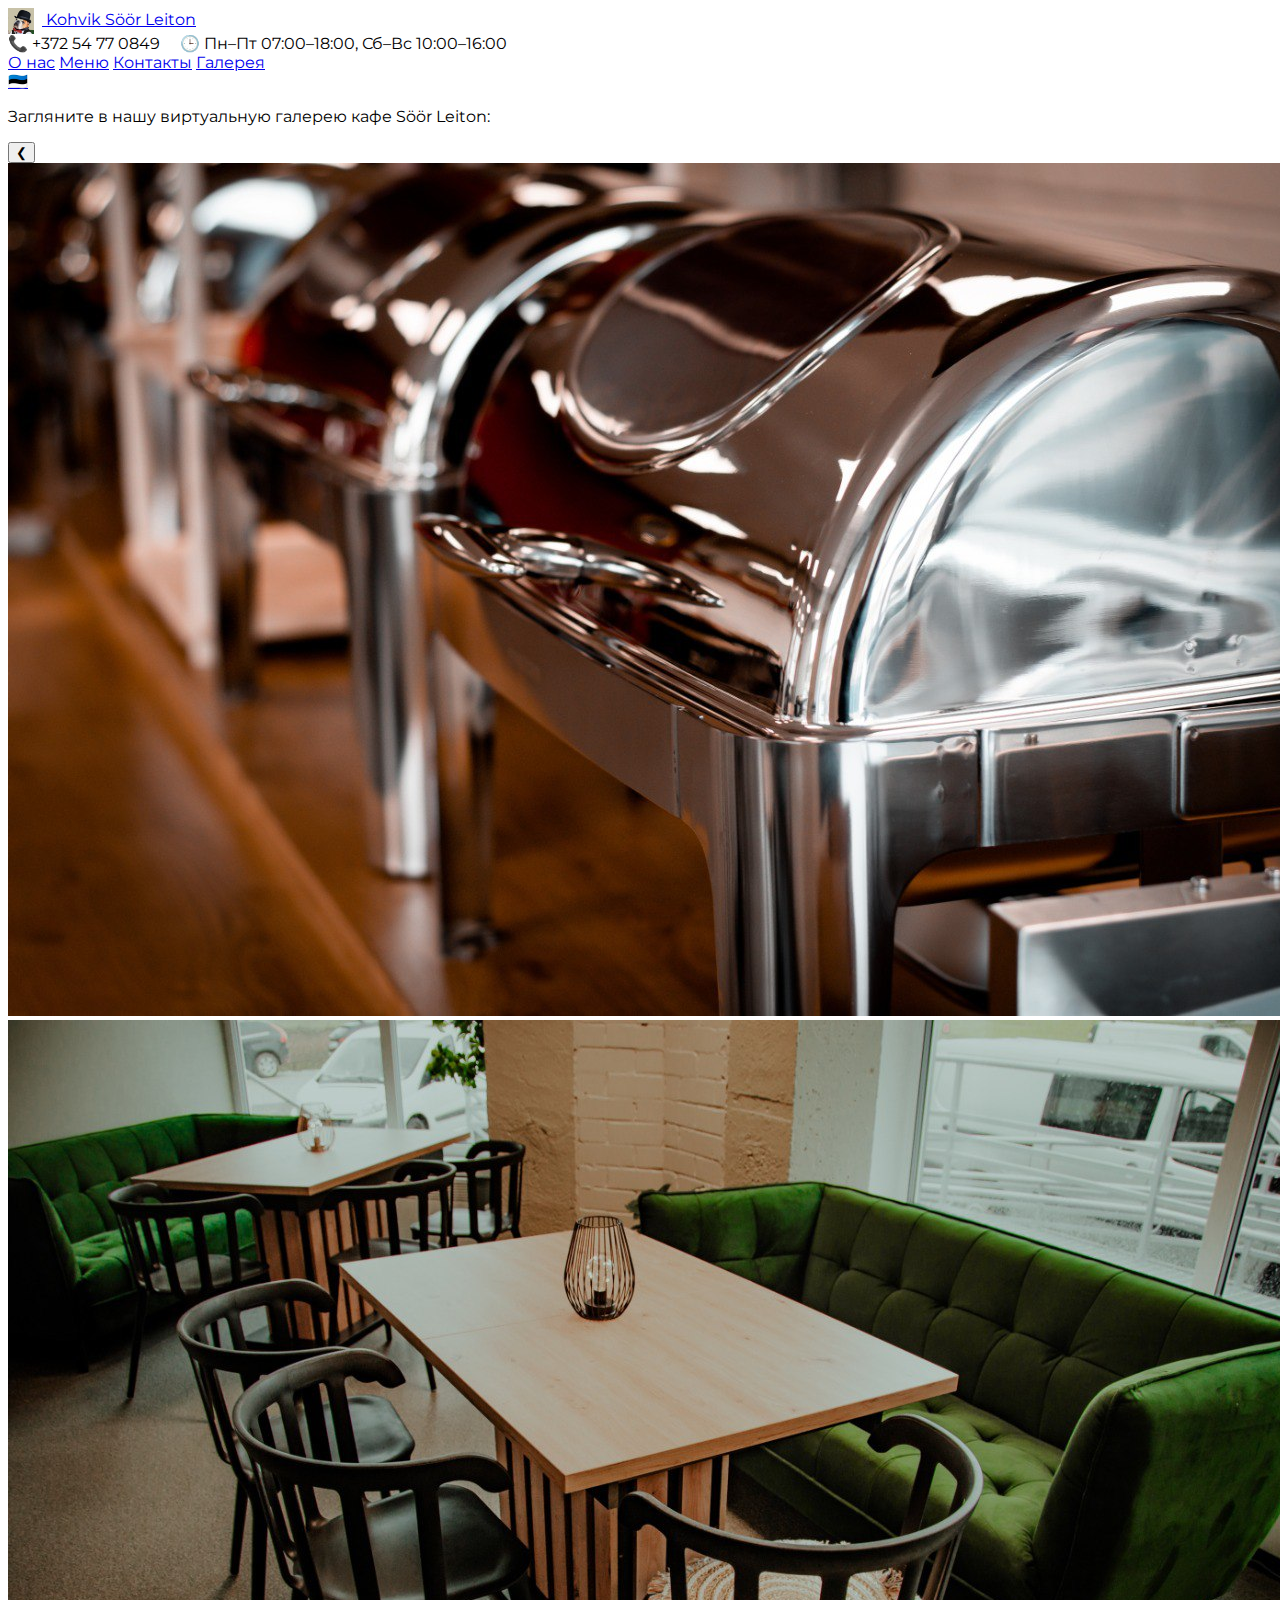
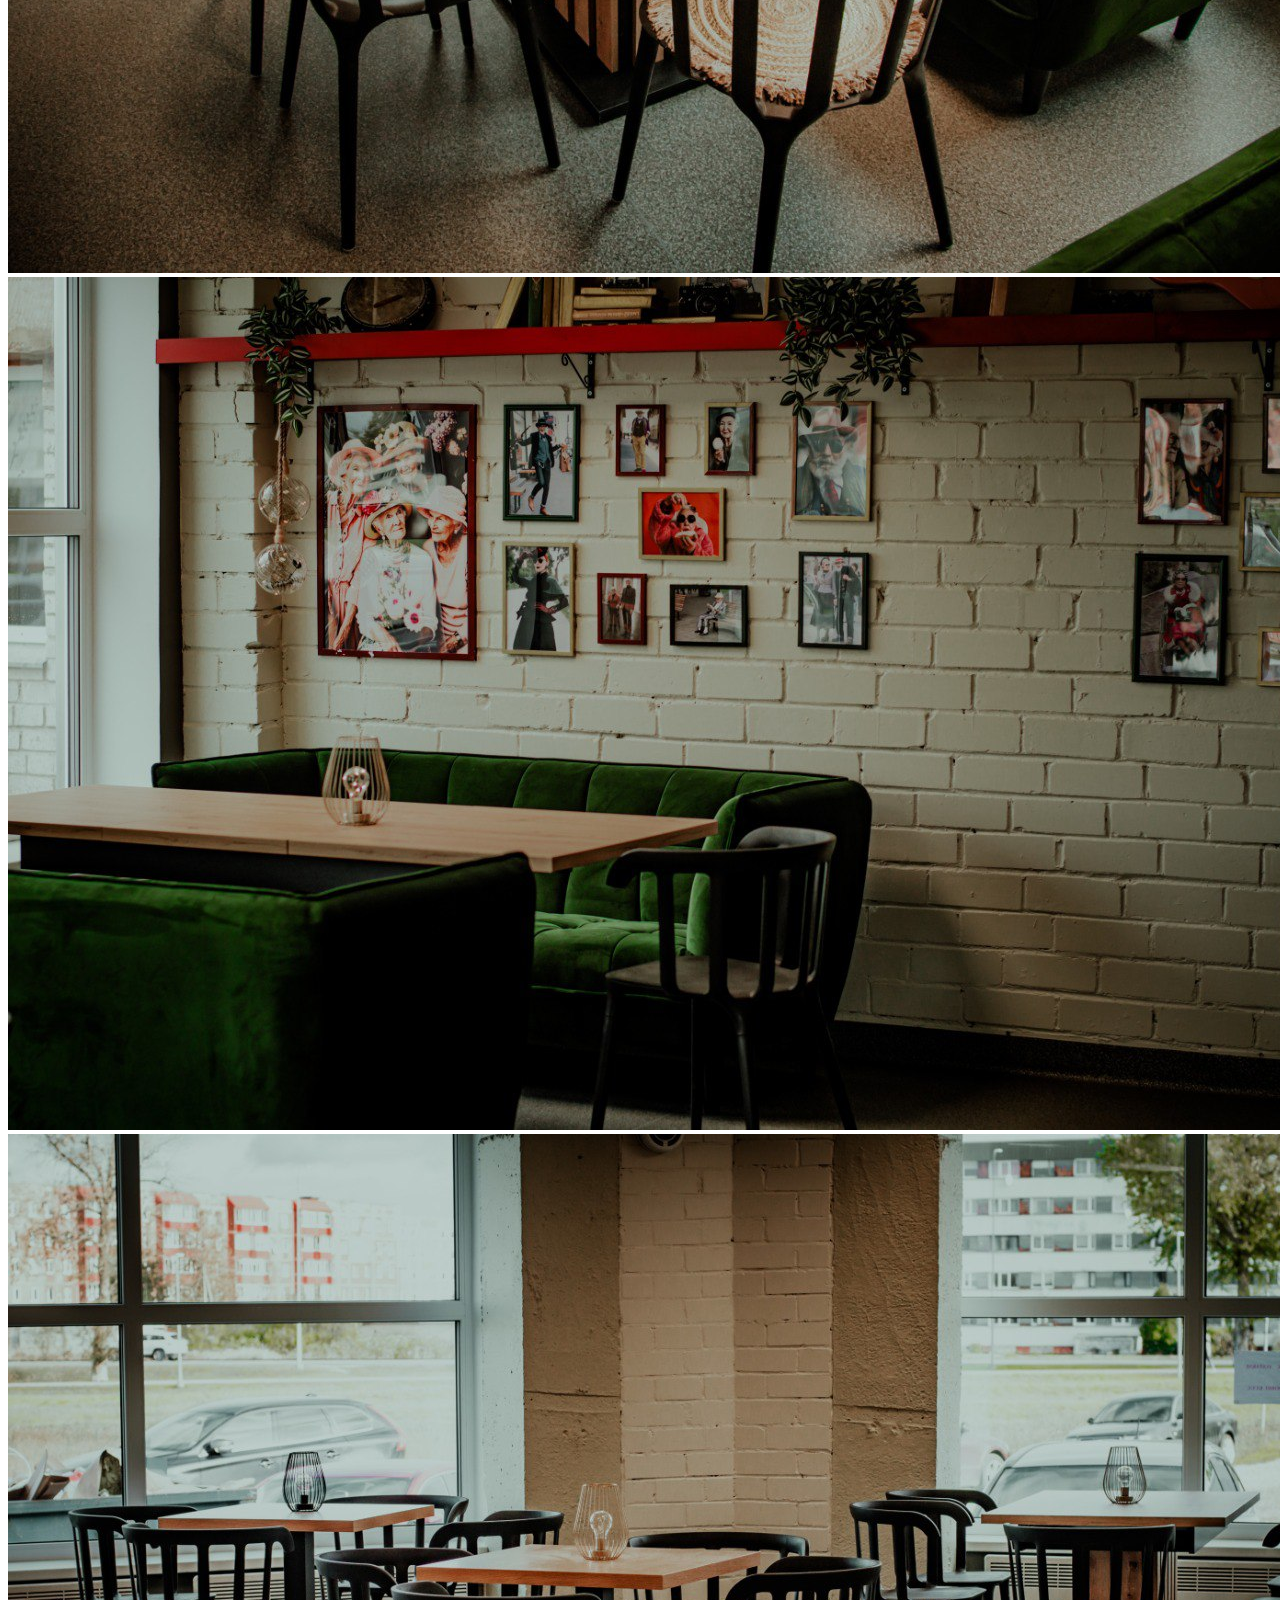
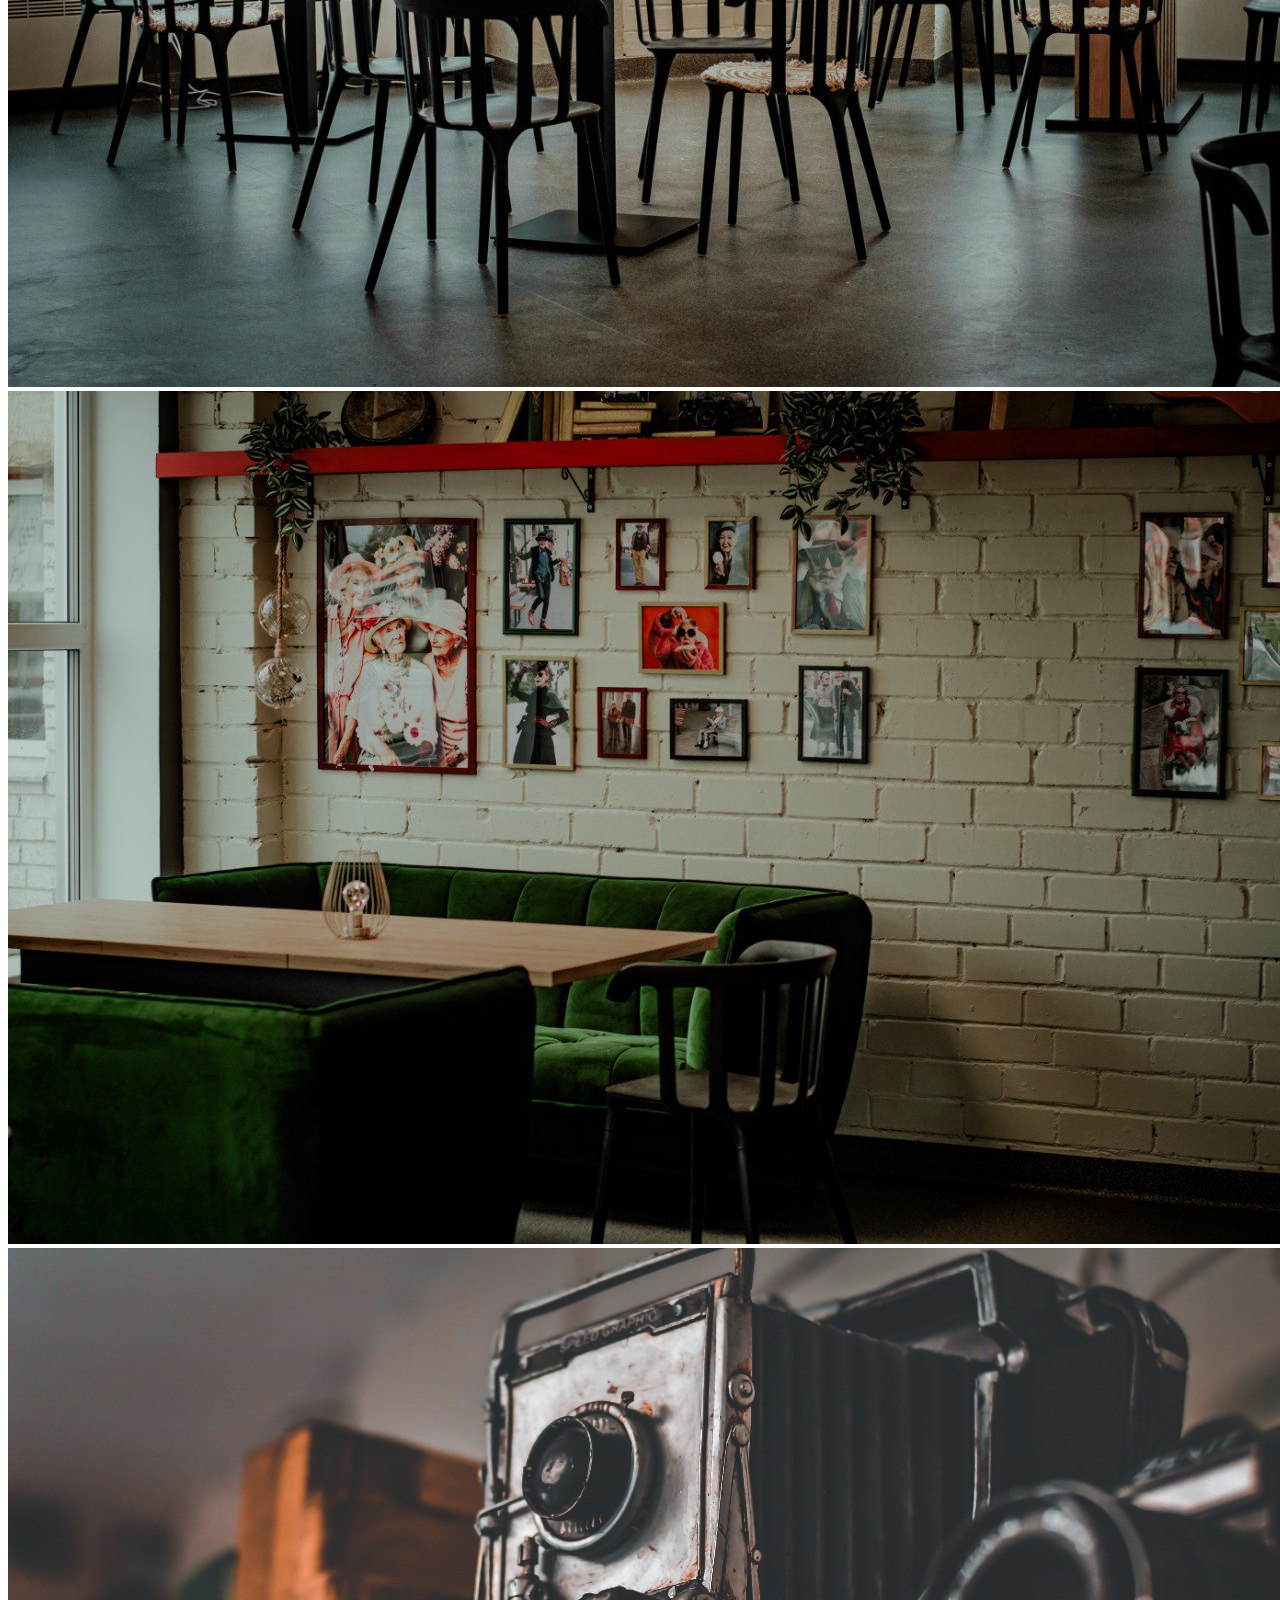
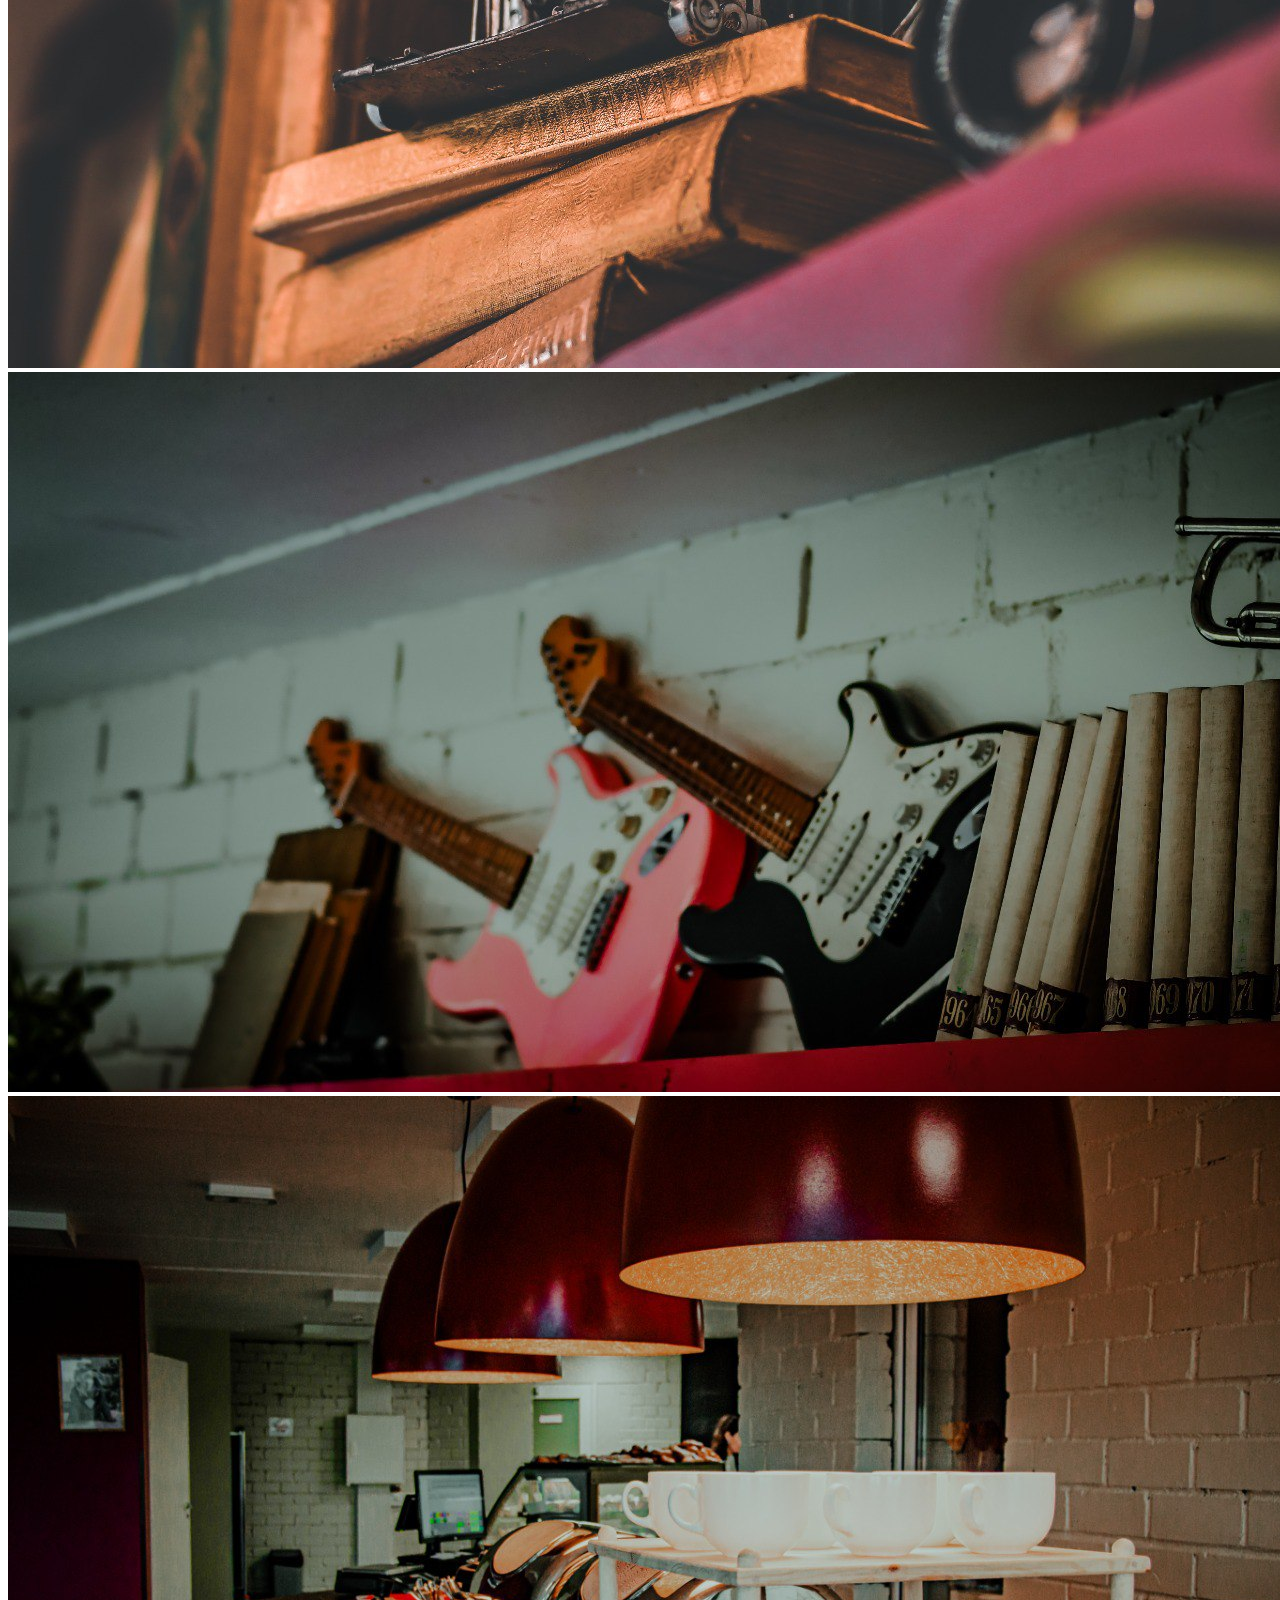
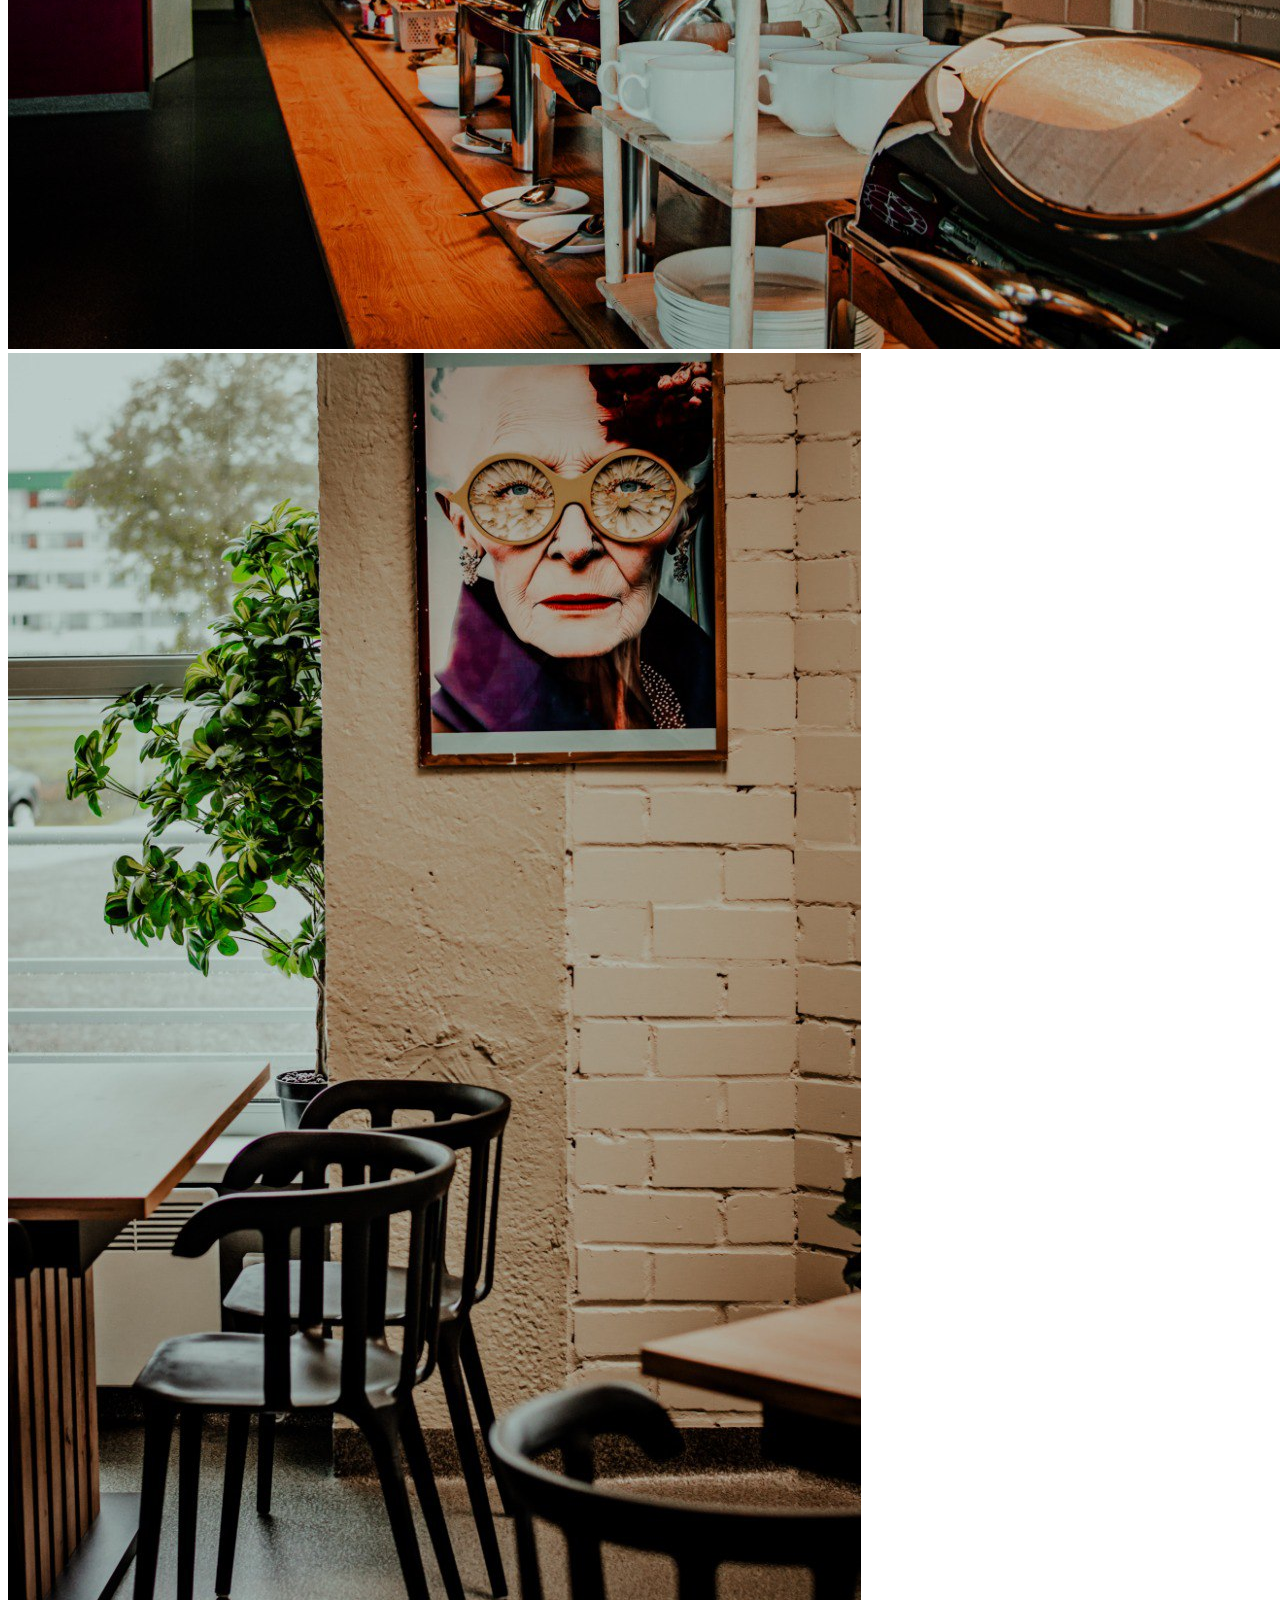
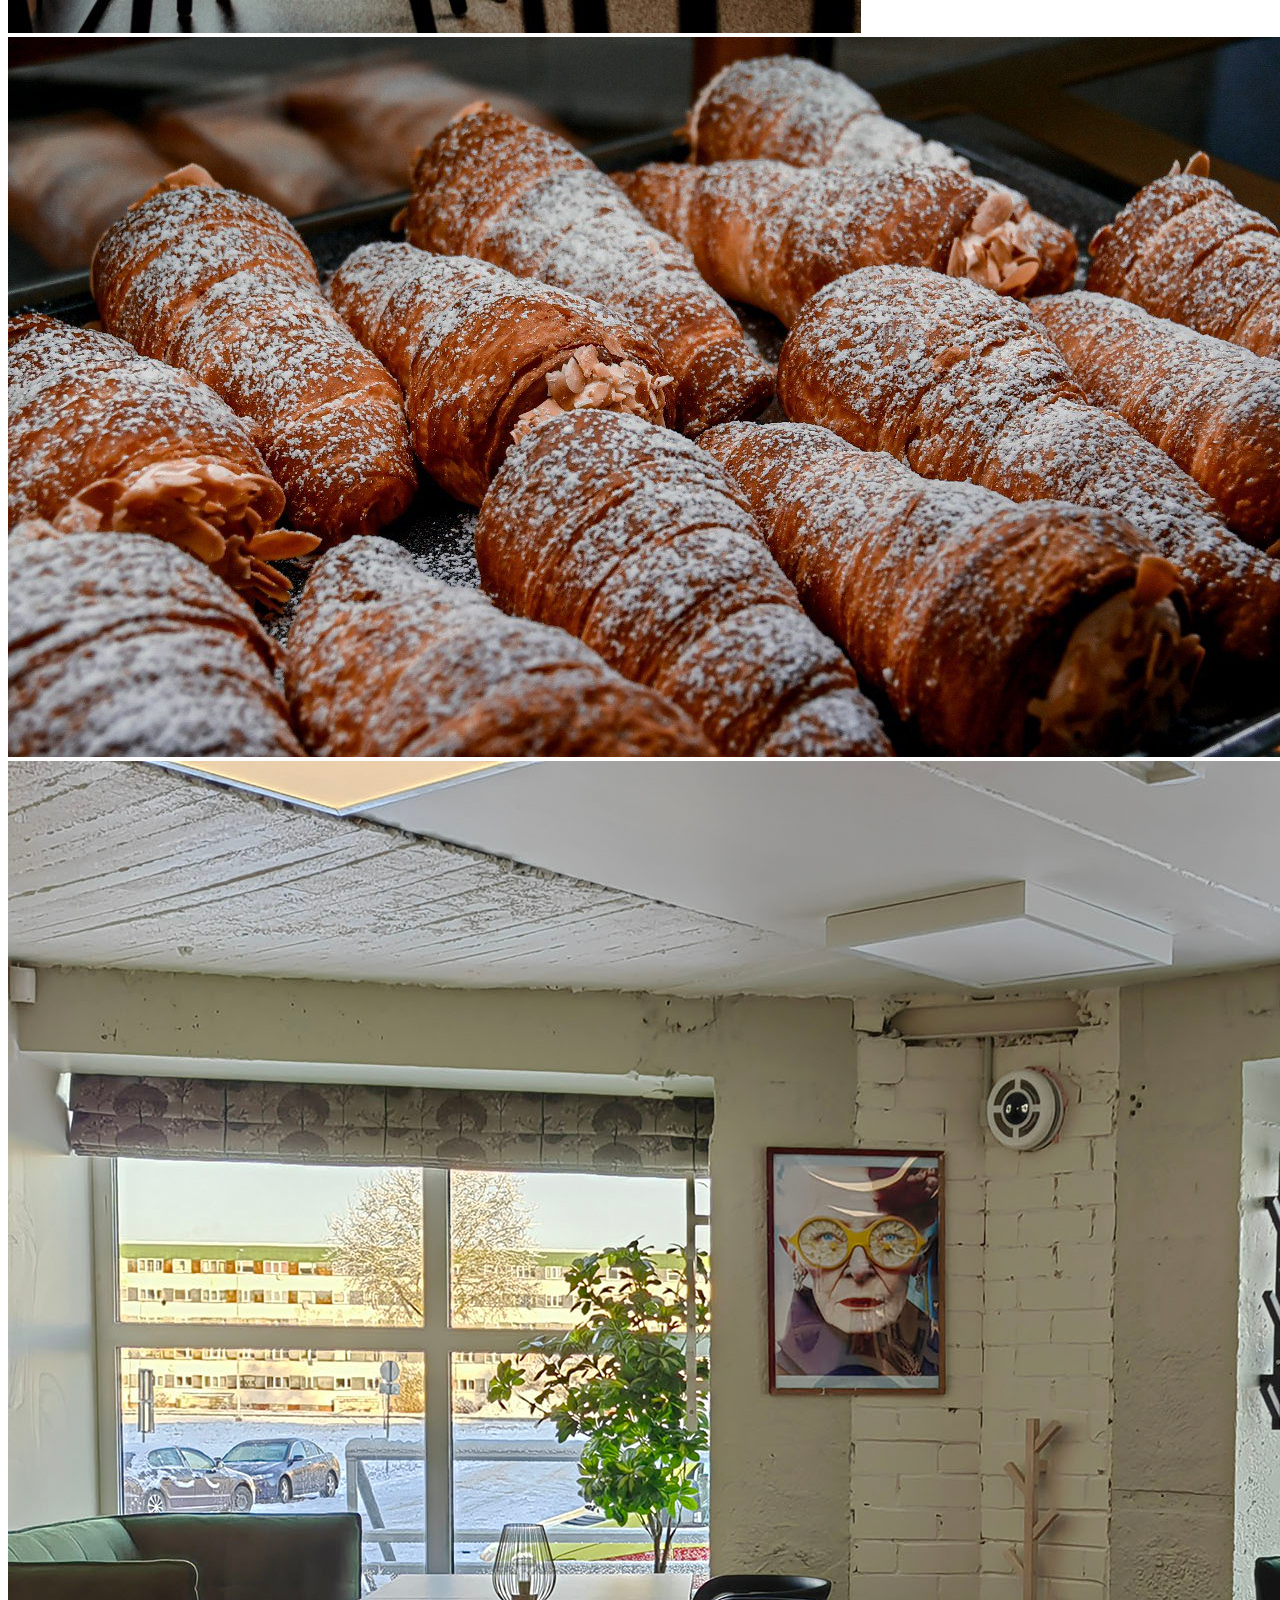
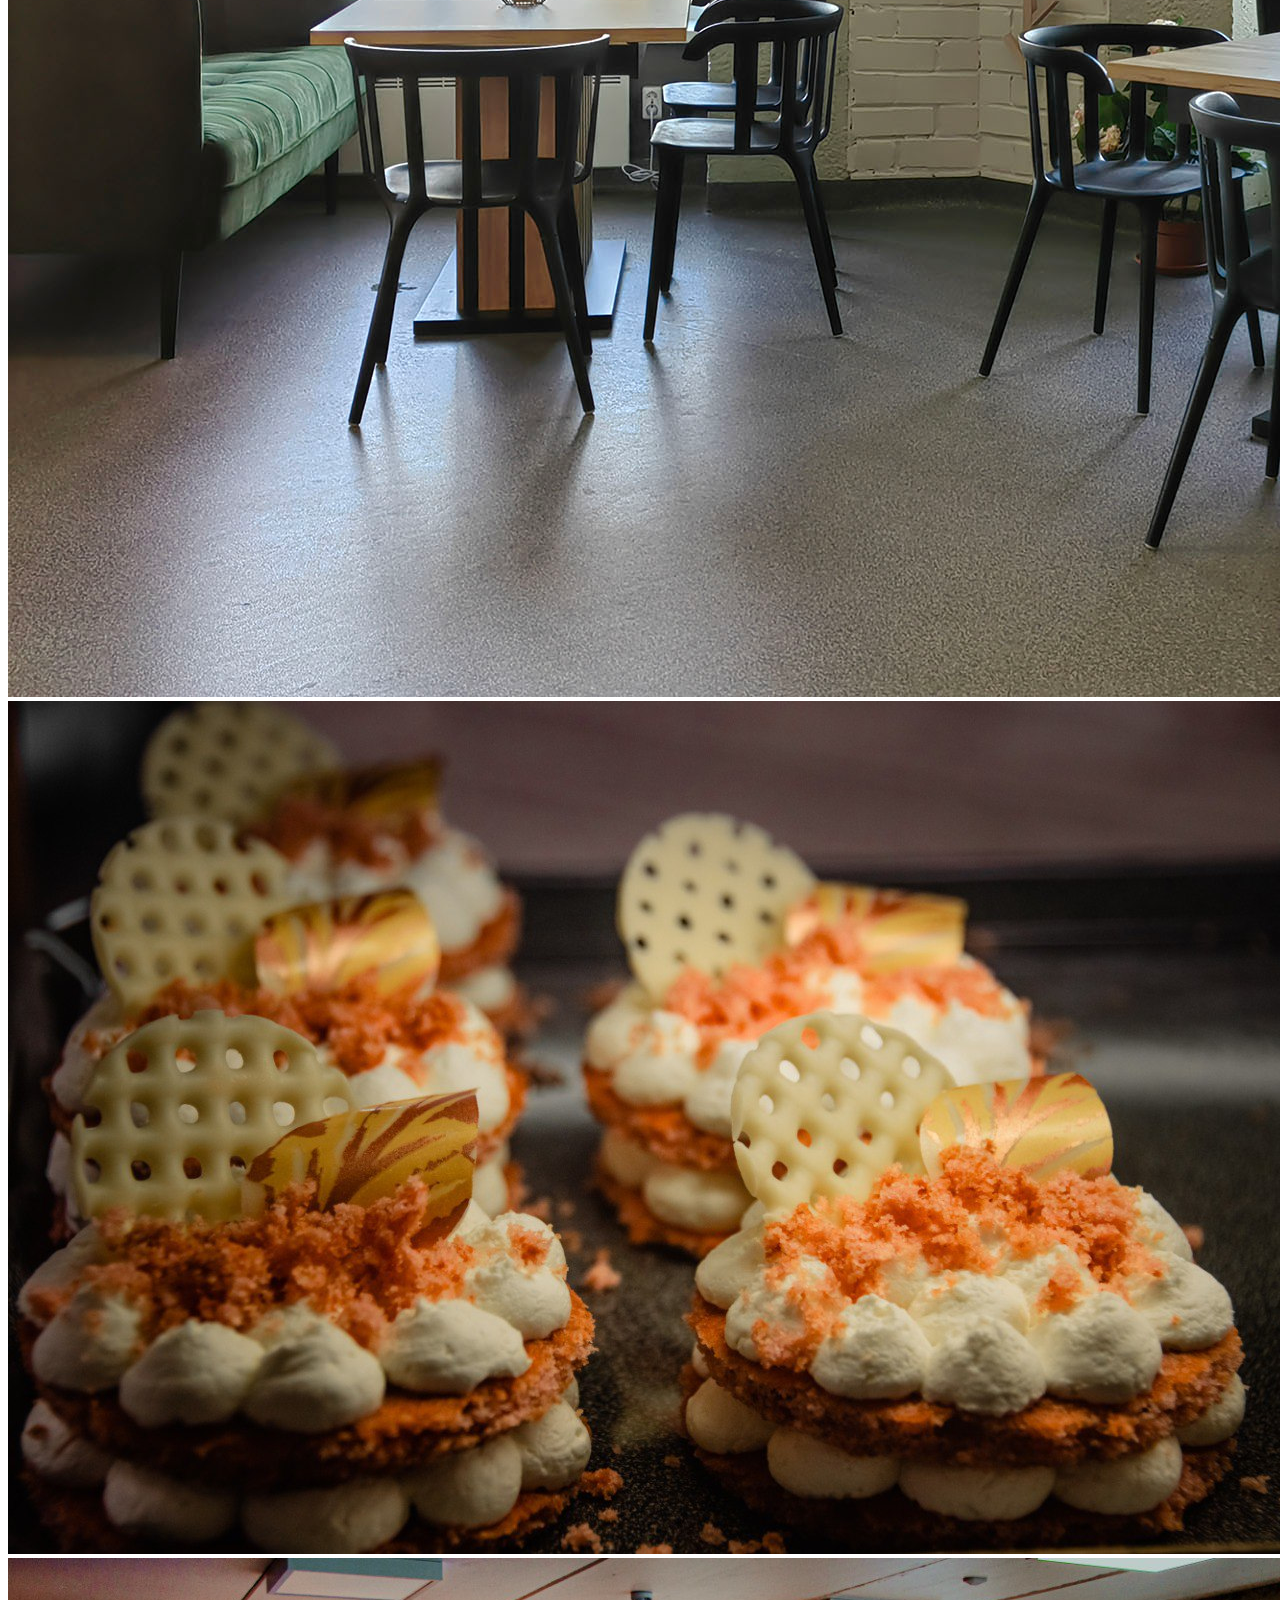
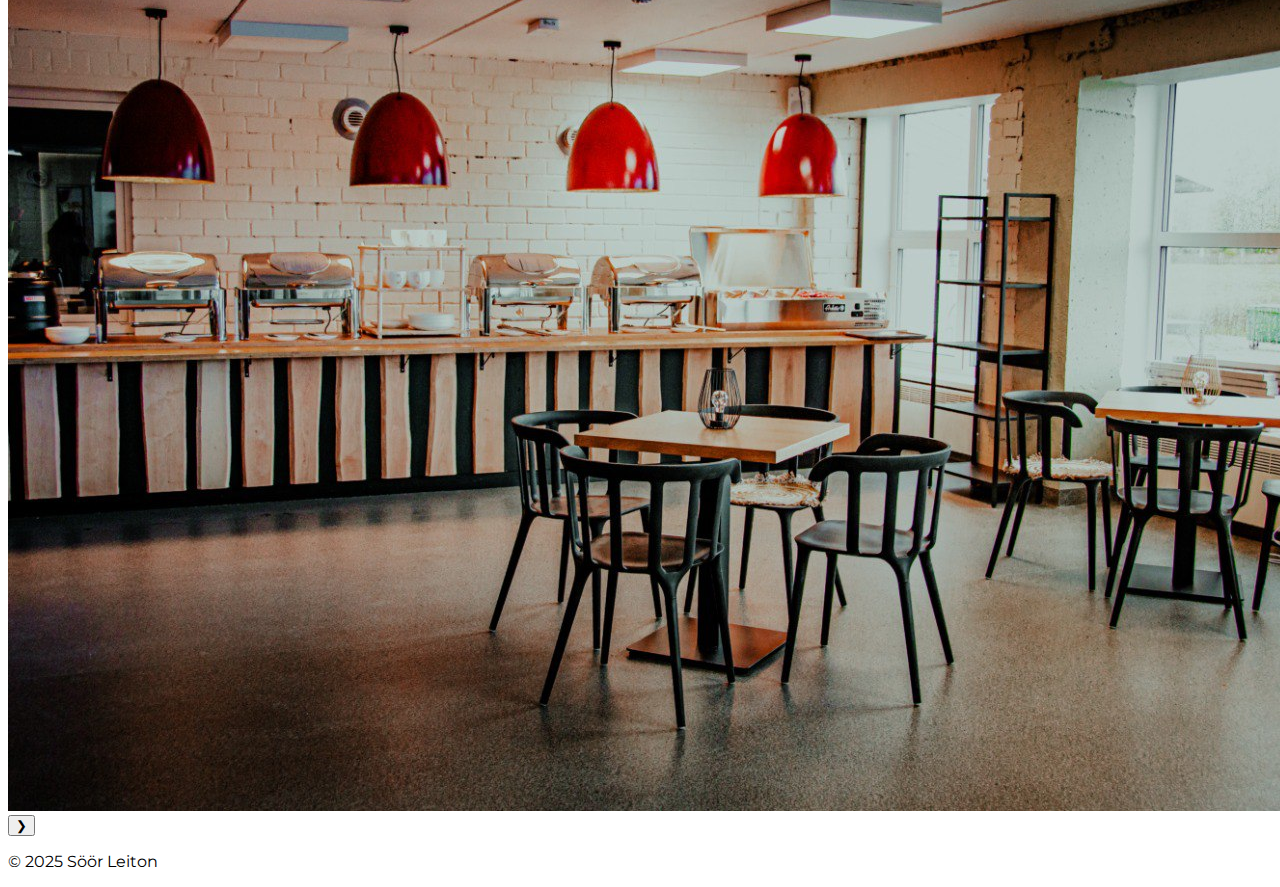
<file: gallery_ru.html>
<!DOCTYPE html>
<html lang="ru">
<head>
  <meta charset="UTF-8" />
  <title>Söör Leiton</title>
  <link rel="stylesheet" href="css/style.css" />
  <link href="https://fonts.googleapis.com/css2?family=Montserrat&family=Playfair+Display&display=swap" rel="stylesheet">
  <style>
    h1, h2 {
      font-family: 'Playfair Display', serif;
    }
    body {
      font-family: 'Montserrat', sans-serif;
    }
    .logo-img {
      height: 26px;
      margin-right: 8px;
      vertical-align: middle;
    }


    .right-info {
      display: flex;
      gap: 20px;
      align-items: center;
    }
  </style>
</head>
<body>
  <div class="topbar">
    <div class="left-link">
      <a href="https://soorleiton.ee/" target="_blank">
        <img src="img/logo_bulldog.png" alt="Logo" class="logo-img" />
        Kohvik Söör Leiton
      </a>
    </div>
    <div class="right-info">
      <span>📞 +372 54 77 0849</span>
      <span>🕒 Пн–Пт 07:00–18:00, Сб–Вс 10:00–16:00</span>
    </div>
  </div>

  <!-- остальной код без изменений -->

  
  <header>
    <div class="nav">
      <a href="about.html">О нас</a>
      <a href="menu_ru.html">Меню</a>
      <a href="contacts_ru.html">Контакты</a>
      <a href="gallery_ru.html">Галерея</a>
    </div>
    
    <div class="lang-switch"><a href="ettevottest.html">🇪🇪</a></div>
  </header>
  
  <main>
    <p>Загляните в нашу виртуальную галерею кафе Söör Leiton:</p>


    
    <div class="carousel-container">
  <button class="prev" onclick="moveSlide(-1)">❮</button>
  <div class="carousel-slide">
    <img src="img/1.jpeg" alt="Фото 1">
    <img src="img/2.jpeg" alt="Фото 2">
    <img src="img/3.jpeg" alt="Фото 3">
    <img src="img/4.jpeg" alt="Фото 4">
    <img src="img/5.jpeg" alt="Фото 5">
    <img src="img/6.jpeg" alt="Фото 6">
    <img src="img/7.jpeg" alt="Фото 7">
    <img src="img/8.jpeg" alt="Фото 8">
    <img src="img/9.jpeg" alt="Фото 9">
    <img src="img/10.jpeg" alt="Фото 10">
    <img src="img/11.jpeg" alt="Фото 11">
    <img src="img/12.jpeg" alt="Фото 12">
    <img src="img/13.jpeg" alt="Фото 13">
  </div>
  <button class="next" onclick="moveSlide(1)">❯</button>
</div>
  
  <footer>
    <p>© 2025 Söör Leiton</p>
  </footer>
  
</body>
 <script>
  let slideIndex = 0;
  const slides = document.querySelector('.carousel-slide');
  const totalSlides = slides.children.length;

  function moveSlide(n) {
    slideIndex = (slideIndex + n + totalSlides) % totalSlides;
    slides.style.transform = `translateX(-${slideIndex * 100}%)`;
  }

  setInterval(() => {
    moveSlide(1);
  }, 3000); // слайд меняется каждые 3 сек
</script>


</html>
</file>
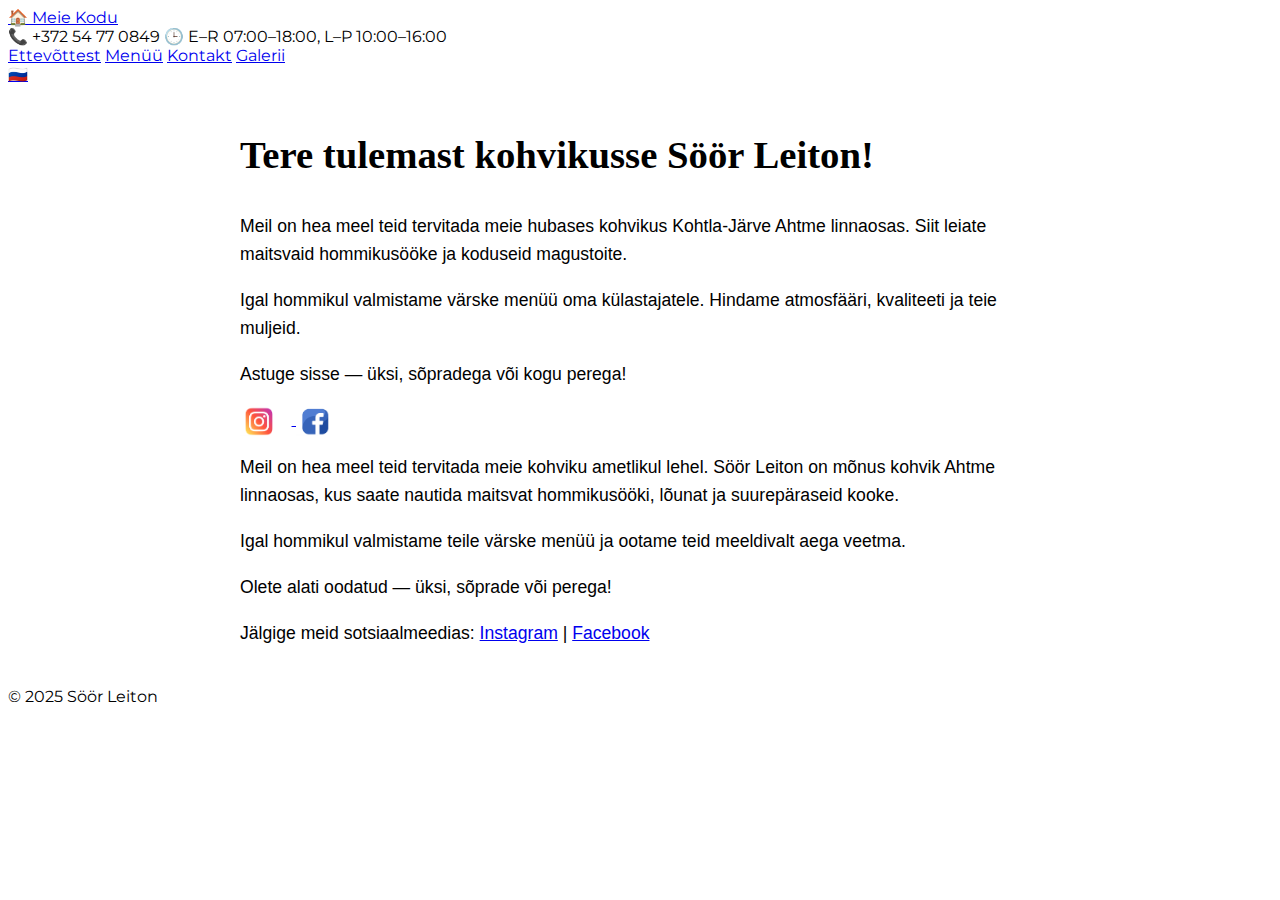
<file: home_et.html>
<!DOCTYPE html>
<html lang="et">
<head>
  <meta charset="UTF-8" />
  <title>Söör Leiton</title>
  <link rel="stylesheet" href="css/style.css" />
  <link href="https://fonts.googleapis.com/css2?family=Montserrat&family=Playfair+Display&display=swap" rel="stylesheet">
  <style>
    h1, h2 {
      font-family: 'Playfair Display', serif;
    }
    body {
      font-family: 'Montserrat', sans-serif;
    }
    .main-welcome {
      max-width: 800px;
      margin: 40px auto;
      padding: 0 20px;
      font-family: 'Verdana', sans-serif;
      font-size: 1.1em;
      line-height: 1.6;
    }
    .social-icons img {
      height: 30px;
      margin-right: 15px;
      vertical-align: middle;
    }
  </style>
</head>
<body>
  
  <div class="topbar">
    <div class="left-link">
      <a href="https://kjvhk.ee" target="_blank">🏠 Meie Kodu</a>
    </div>
    <div class="right-info">
      <span>📞 +372 54 77 0849</span>
      <span>🕒 E–R 07:00–18:00, L–P 10:00–16:00</span>
    </div>
  </div>
  
  <header>
    <div class="nav">
      <a href="ettevottest.html">Ettevõttest</a>
      <a href="menu_et.html">Menüü</a>
      <a href="kontakt_et.html">Kontakt</a>
      <a href="galerii_et.html">Galerii</a>
    </div>
    <div class="lang-switch"><a href="index.html">🇷🇺</a></div>
  </header>
  
  <main>
    <div class="main-welcome">
      <h1 style="font-family: 'Georgia', serif; font-size: 2.2em;">Tere tulemast kohvikusse Söör Leiton!</h1>
      <p>Meil on hea meel teid tervitada meie hubases kohvikus Kohtla-Järve Ahtme linnaosas. Siit leiate maitsvaid hommikusööke ja koduseid magustoite.</p>
      <p>Igal hommikul valmistame värske menüü oma külastajatele. Hindame atmosfääri, kvaliteeti ja teie muljeid.</p>
      <p>Astuge sisse — üksi, sõpradega või kogu perega!</p>
      <p class="social-icons">
        <a href="https://www.instagram.com/kohvikleiton" target="_blank">
          <img src="img/instagram_icon.png" alt="Instagram">
        </a>
        <a href="https://www.facebook.com/share/1BT9iPECfs/" target="_blank">
          <img src="img/facebook_icon.png" alt="Facebook">
        </a>
      </p>
      <p>Meil on hea meel teid tervitada meie kohviku ametlikul lehel. Söör Leiton on mõnus kohvik Ahtme linnaosas, kus saate nautida maitsvat hommikusööki, lõunat ja suurepäraseid kooke.</p>
      <p>Igal hommikul valmistame teile värske menüü ja ootame teid meeldivalt aega veetma.</p>
      <p>Olete alati oodatud — üksi, sõprade või perega!</p>
      <p>Jälgige meid sotsiaalmeedias:
        <a href="https://www.instagram.com/kohvikleiton" target="_blank">Instagram</a> |
        <a href="https://www.facebook.com/share/1BT9iPECfs/" target="_blank">Facebook</a>
      </p>
    </div>
  </main>
  
  <footer>
    <p>© 2025 Söör Leiton</p>
  </footer>
  
</body>
</html>
</file>
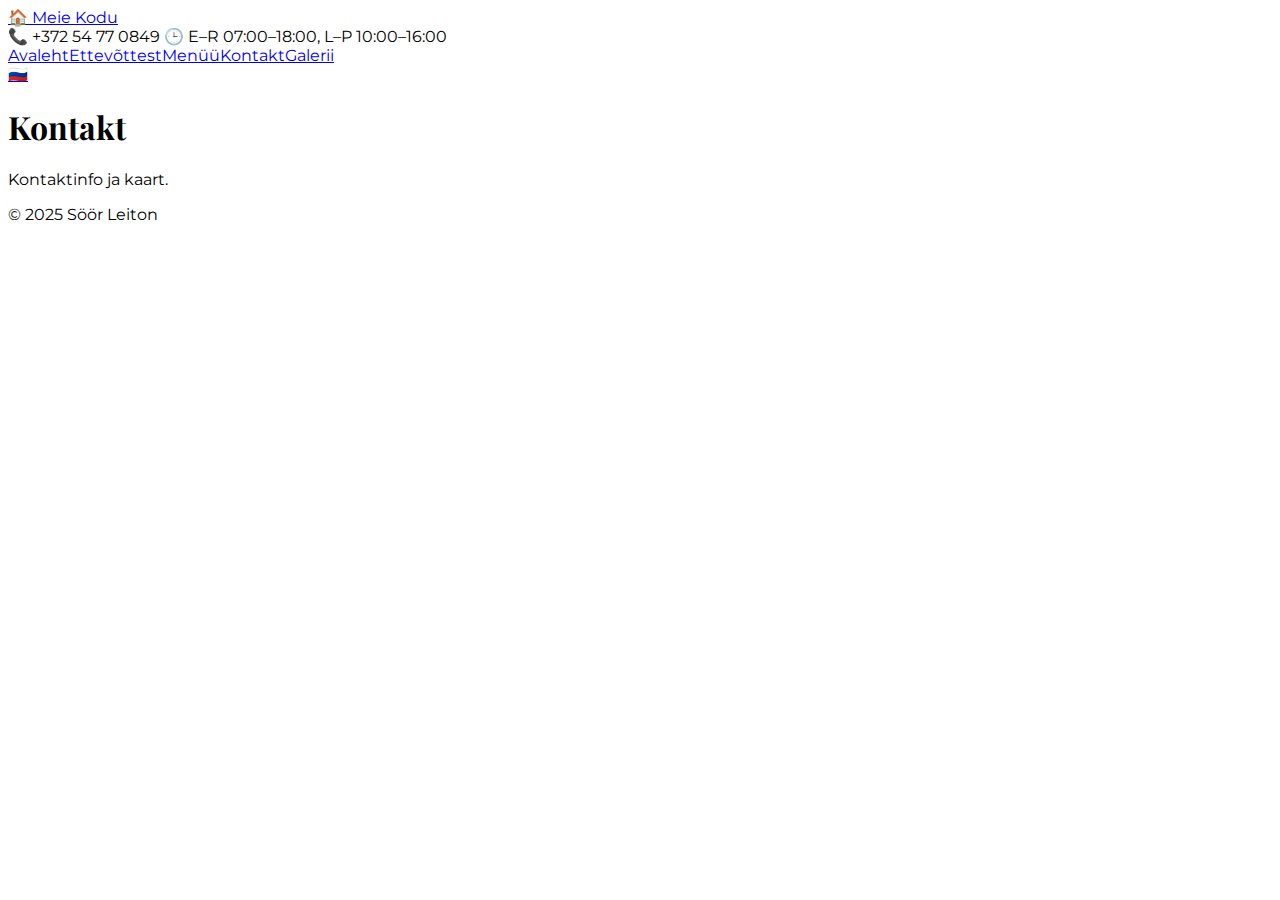
<file: kontakt_et.html>
<!DOCTYPE html>
<html lang="et">
<head>
  <meta charset="UTF-8" />
  <title>Söör Leiton</title>
  <link rel="stylesheet" href="css/style.css" />
  
<link href="https://fonts.googleapis.com/css2?family=Montserrat&family=Playfair+Display&display=swap" rel="stylesheet">
<style>
  h1, h2 {
    font-family: 'Playfair Display', serif;
  }
  body {
    font-family: 'Montserrat', sans-serif;
  }
</style>

</head>
<body>
  
    <div class="topbar">
      <div class="left-link">
        <a href="https://kjvhk.ee" target="_blank">🏠 Meie Kodu</a>
      </div>
      <div class="right-info">
        <span>📞 +372 54 77 0849</span>
        <span>🕒 E–R 07:00–18:00, L–P 10:00–16:00</span>
      </div>
    </div>
    
  <header>
    <div class="nav"><a href="home_et.html">Avaleht</a><a href="et.html">Ettevõttest</a><a href="menu_et.html">Menüü</a><a href="kontakt_et.html">Kontakt</a><a href="galerii_et.html">Galerii</a></div>
    <div class="lang-switch">
      <a href="home.html">🇷🇺</a>
    </div>
  </header>
  <main>
    <h1>Kontakt</h1><p>Kontaktinfo ja kaart.</p>
  </main>
  <footer>
    <p>© 2025 Söör Leiton</p>
  </footer>
</body>
</html>
</file>
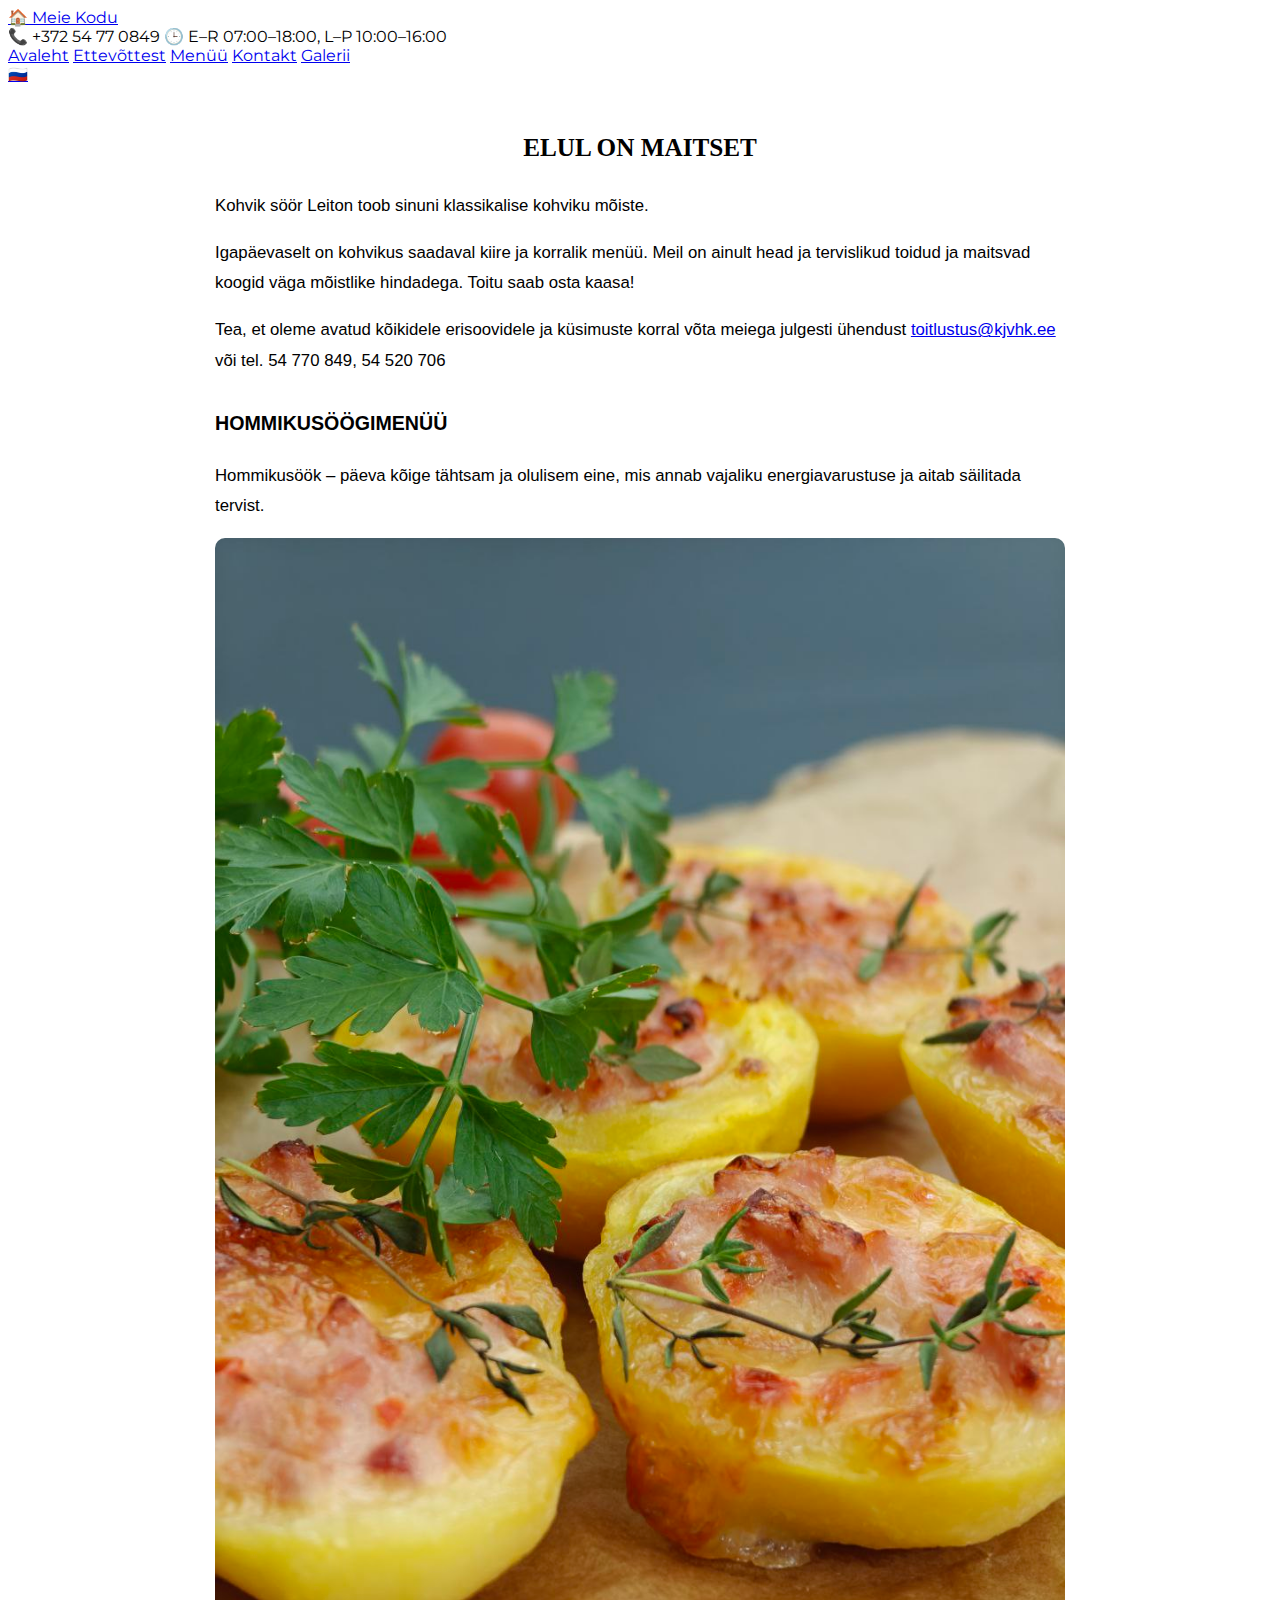
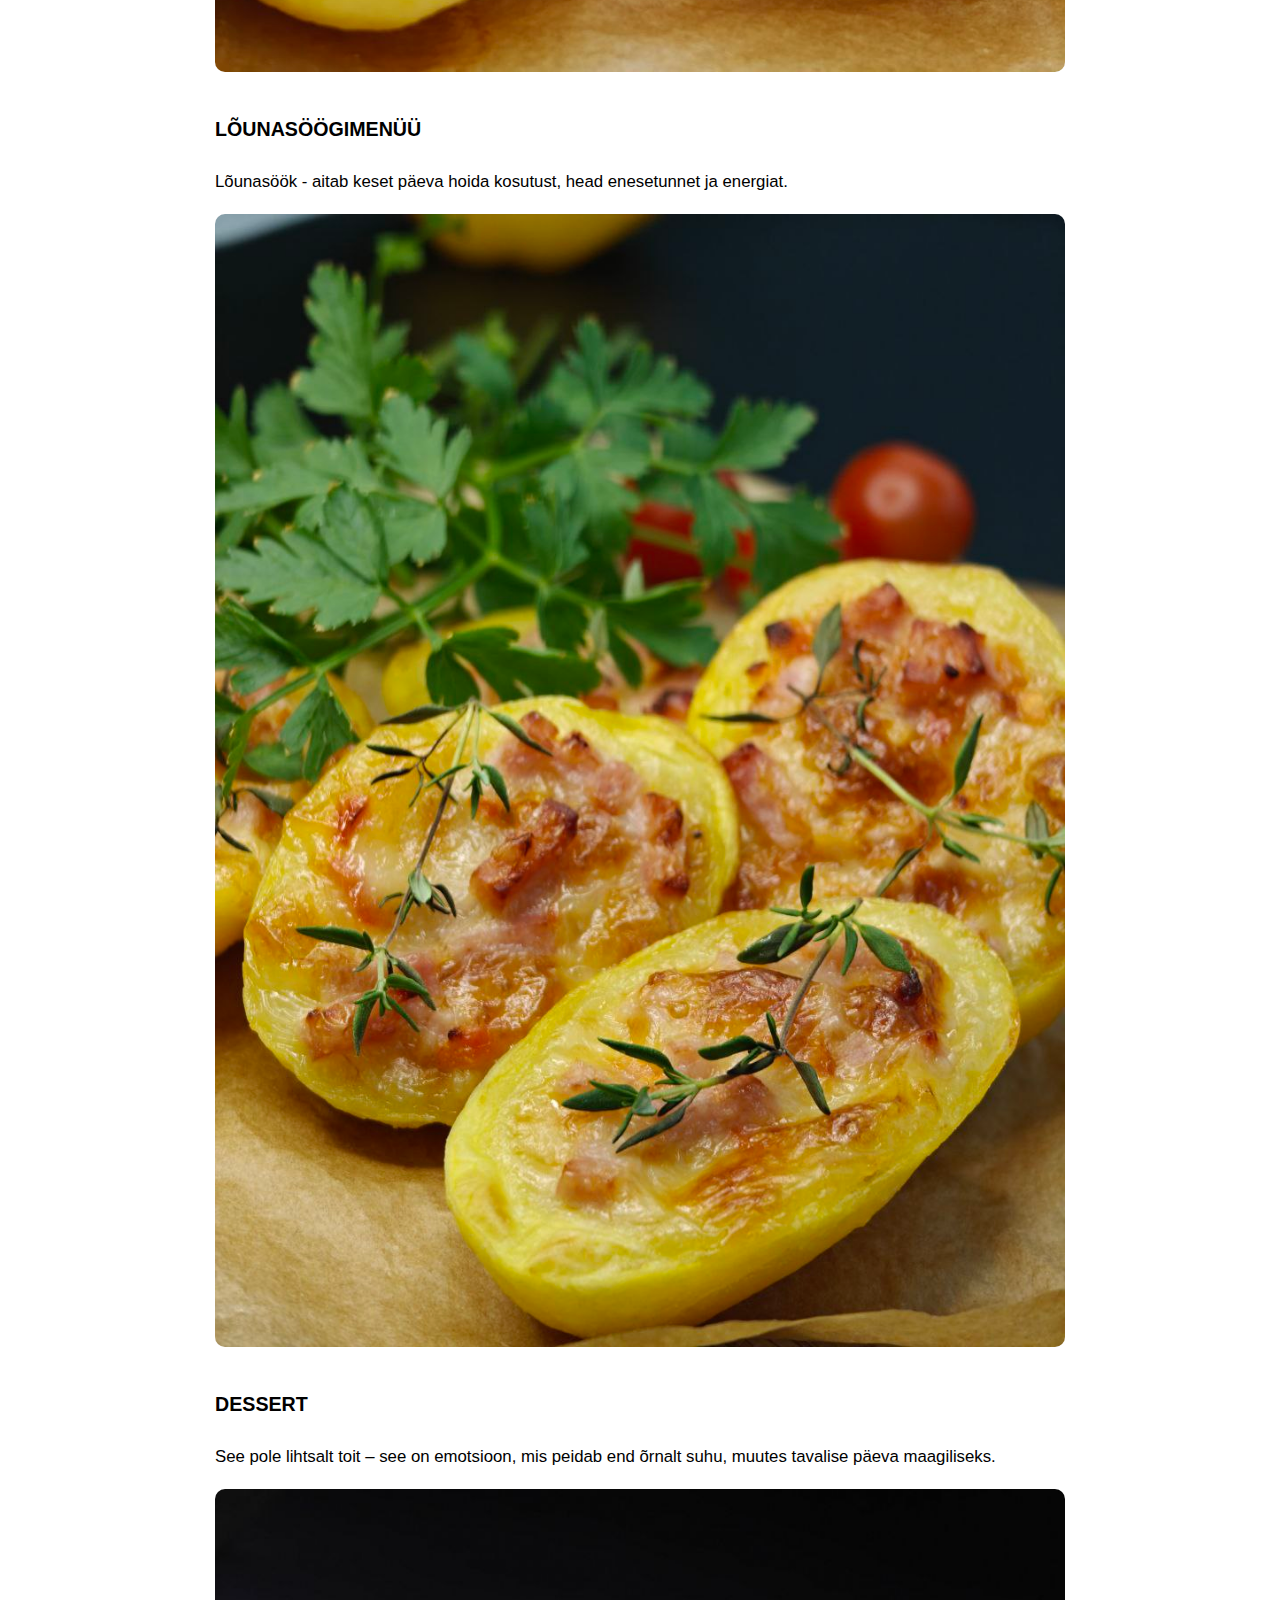
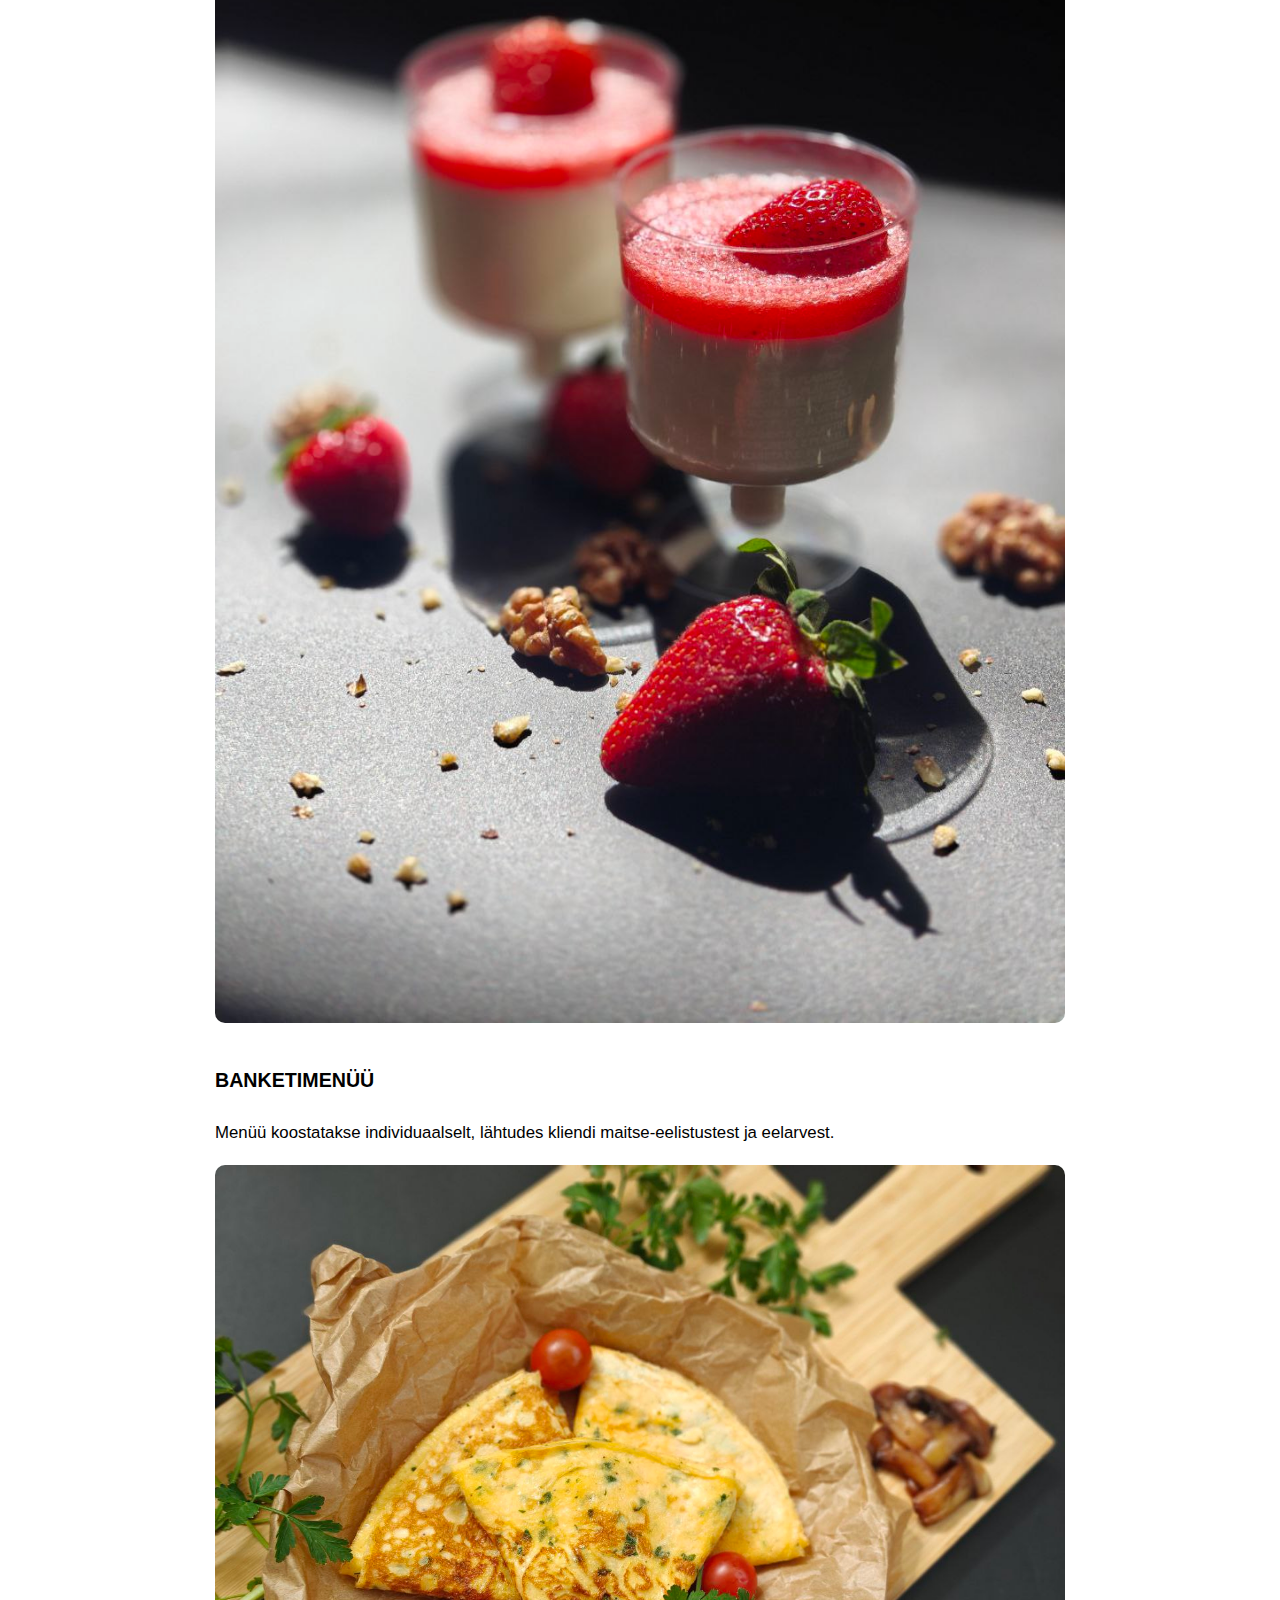
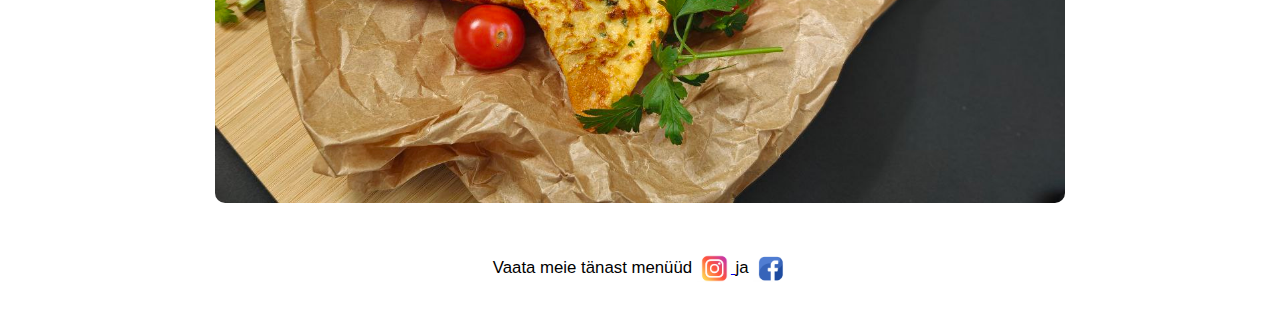
<file: menu_et.html>
<!DOCTYPE html>
<html lang="et">
<head>
  <meta charset="UTF-8" />
  <title>Söör Leiton</title>
  <link rel="stylesheet" href="css/style.css" />
  
<link href="https://fonts.googleapis.com/css2?family=Montserrat&family=Playfair+Display&display=swap" rel="stylesheet">
<style>
  h1, h2 {
    font-family: 'Playfair Display', serif;
  }
  body {
    font-family: 'Montserrat', sans-serif;
  }
</style>

</head>
<body>
  
    <div class="topbar">
      <div class="left-link">
        <a href="https://kjvhk.ee" target="_blank">🏠 Meie Kodu</a>
      </div>
      <div class="right-info">
        <span>📞 +372 54 77 0849</span>
        <span>🕒 E–R 07:00–18:00, L–P 10:00–16:00</span>
      </div>
    </div>
    
  <header>
    
<div class="nav">
  <a href="home_et.html">Avaleht</a>
  <a href="ettevottest.html">Ettevõttest</a>
  <a href="menu_et.html">Menüü</a>
  <a href="kontakt_et.html">Kontakt</a>
  <a href="galerii_et.html">Galerii</a>
</div>
<div class="lang-switch"><a href="index.html">🇷🇺</a></div>
    
  </header>
  <main>
    

<div class="menu-et" style="font-family: 'Verdana', sans-serif; font-size: 1.05em; line-height: 1.8; max-width: 850px; margin: 0 auto; padding: 20px;">
  <h2 style="text-align: center; font-family: 'Georgia', serif;">ELUL ON MAITSET</h2>
  <p>Kohvik söör Leiton toob sinuni klassikalise kohviku mõiste.</p>

  <p>Igapäevaselt on kohvikus saadaval kiire ja korralik menüü. Meil on ainult head ja tervislikud toidud ja maitsvad koogid väga mõistlike hindadega. Toitu saab osta kaasa!</p>

  <p>Tea, et oleme avatud kõikidele erisoovidele ja küsimuste korral võta meiega julgesti ühendust <a href="mailto:toitlustus@kjvhk.ee">toitlustus@kjvhk.ee</a> või tel. 54 770 849, 54 520 706</p>

  <h3 style="margin-top: 30px;">HOMMIKUSÖÖGIMENÜÜ</h3>
  <p>Hommikusöök – päeva kõige tähtsam ja olulisem eine, mis annab vajaliku energiavarustuse ja aitab säilitada tervist.</p>
  <div style="text-align:center; margin: 15px 0;">
    <img src="img/photo_5287658466195927879_y.jpg" alt="Hommikusöök" style="max-width:100%; border-radius: 10px;">
  </div>

  <h3 style="margin-top: 30px;">LÕUNASÖÖGIMENÜÜ</h3>
  <p>Lõunasöök - aitab keset päeva hoida kosutust, head enesetunnet ja energiat.</p>
  <div style="text-align:center; margin: 15px 0;">
    <img src="img/photo_5287658466195927863_y.jpg" alt="Lõuna" style="max-width:100%; border-radius: 10px;">
  </div>

  <h3 style="margin-top: 30px;">DESSERT</h3>
  <p>See pole lihtsalt toit – see on emotsioon, mis peidab end õrnalt suhu, muutes tavalise päeva maagiliseks.</p>
  <div style="text-align:center; margin: 15px 0;">
    <img src="img/photo_5285456608261961440_y.jpg" alt="Dessert" style="max-width:100%; border-radius: 10px;">
  </div>

  <h3 style="margin-top: 30px;">BANKETIMENÜÜ</h3>
  <p>Menüü koostatakse individuaalselt, lähtudes kliendi maitse-eelistustest ja eelarvest.</p>
  <div style="text-align:center; margin: 15px 0;">
    <img src="img/photo_5287658466195927860_y.jpg" alt="Bankett" style="max-width:100%; border-radius: 10px;">
  </div>

  <p style="text-align:center; margin-top: 40px;">Vaata meie tänast menüüd 
    <a href="https://www.instagram.com/kohvikleiton" target="_blank">
      <img src="img/instagram_icon.png" alt="Instagram" style="height: 28px; vertical-align: middle;">
    </a> 
    ja 
    <a href="https://www.facebook.com/share/1BT9iPECfs/" target="_blank">
      <img src="img/facebook_icon.png" alt="Facebook" style="height: 28px; vertical-align: middle;">
    </a>
  </p>
</div>
</file>
<file: css/style.css>

</file>
<file: style.css>
body {
  margin: 0;
  font-family: 'Montserrat', sans-serif;
  background: #f5f3f0;
  color: #222;
}
header {
  background: #861f41;
  color: white;
  display: flex;
  justify-content: space-between;
  align-items: center;
  padding: 10px 20px;
}
.logo {
  font-weight: bold;
  font-size: 20px;
}
header nav {
  display: flex;
  gap: 15px;
}
header nav a {
  color: white;
  text-decoration: none;
  font-weight: bold;
}
.lang-switch button {
  background: white;
  color: #861f41;
  border: none;
  margin-left: 8px;
  font-weight: bold;
  padding: 5px 10px;
  border-radius: 5px;
  cursor: pointer;
}
.lang-switch {
  display: flex;
  align-items: center;
  margin-left: 20px;
}
section {
  padding: 20px;
}
.gallery-img {
  width: 100%;
  max-width: 300px;
  margin: 10px;
}
footer {
  text-align: center;
  padding: 15px;
  background: #eee;
  font-size: 14px;
}
</file>
